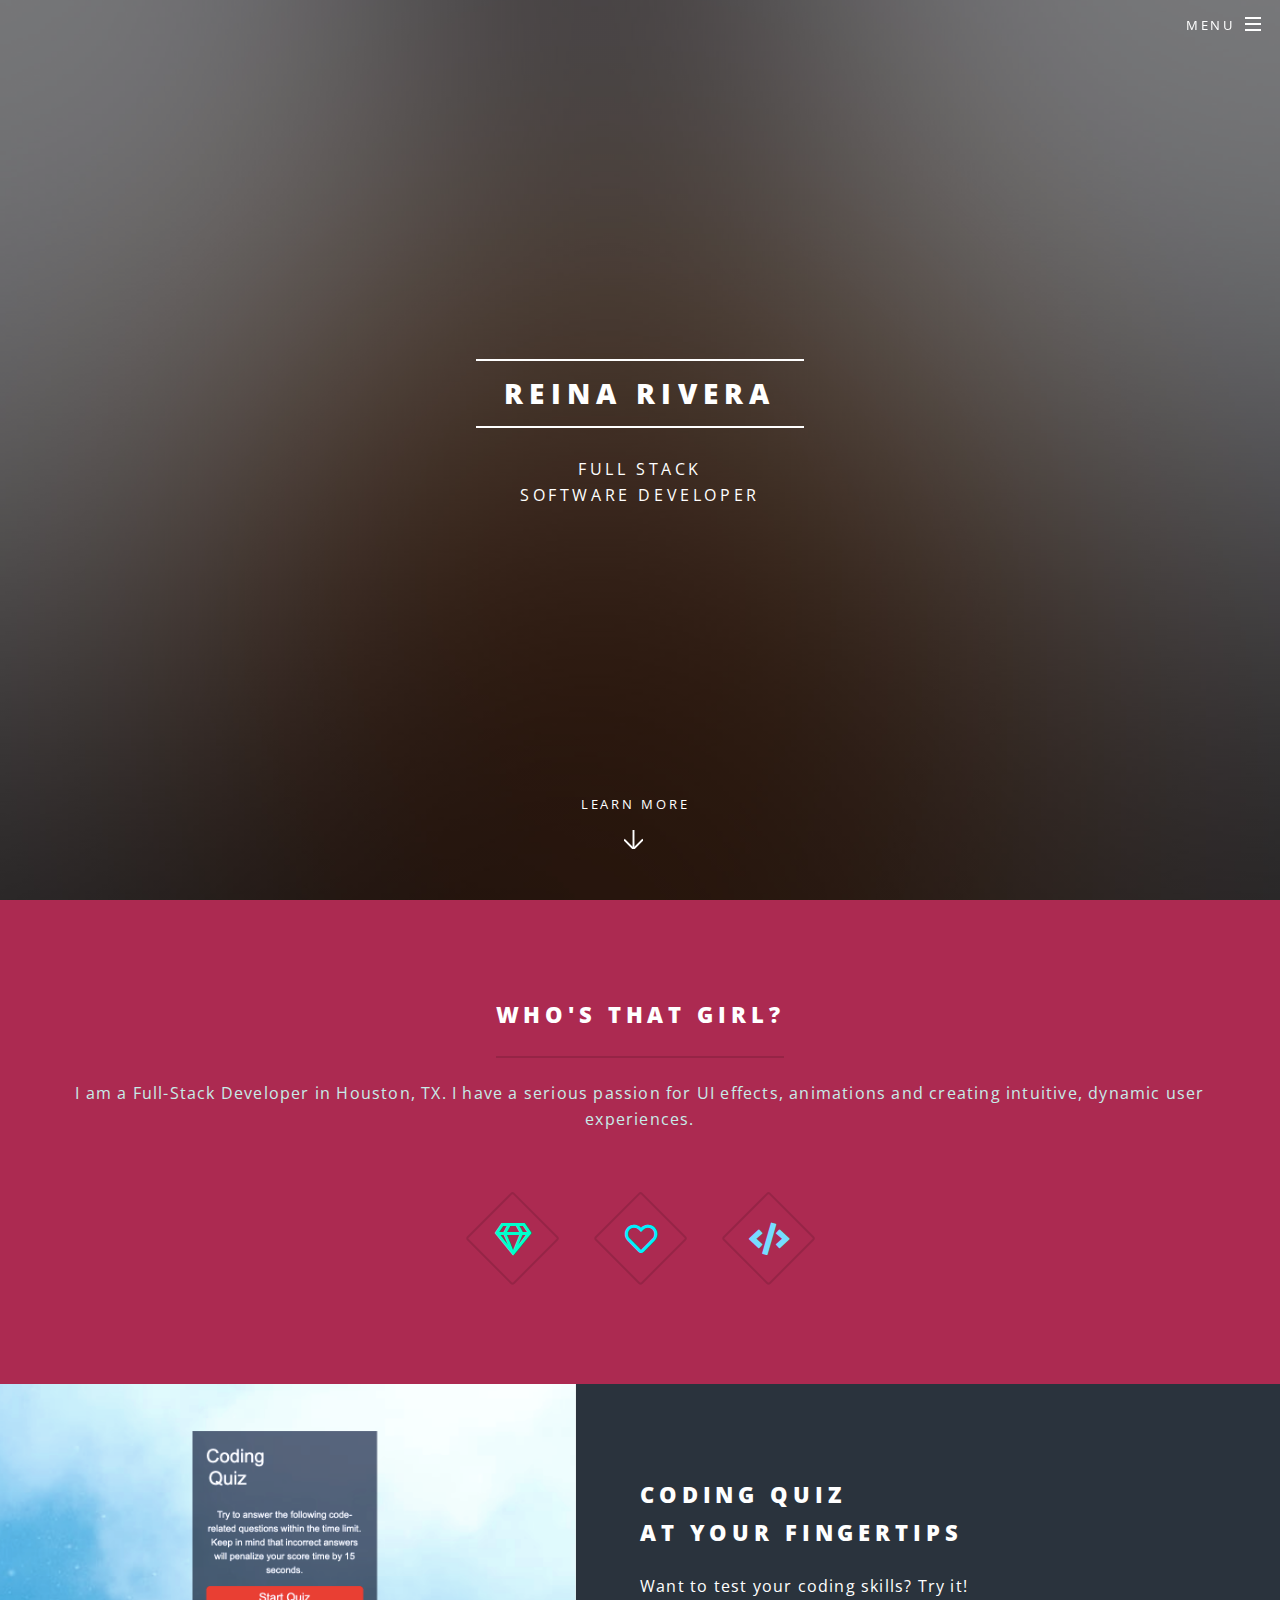
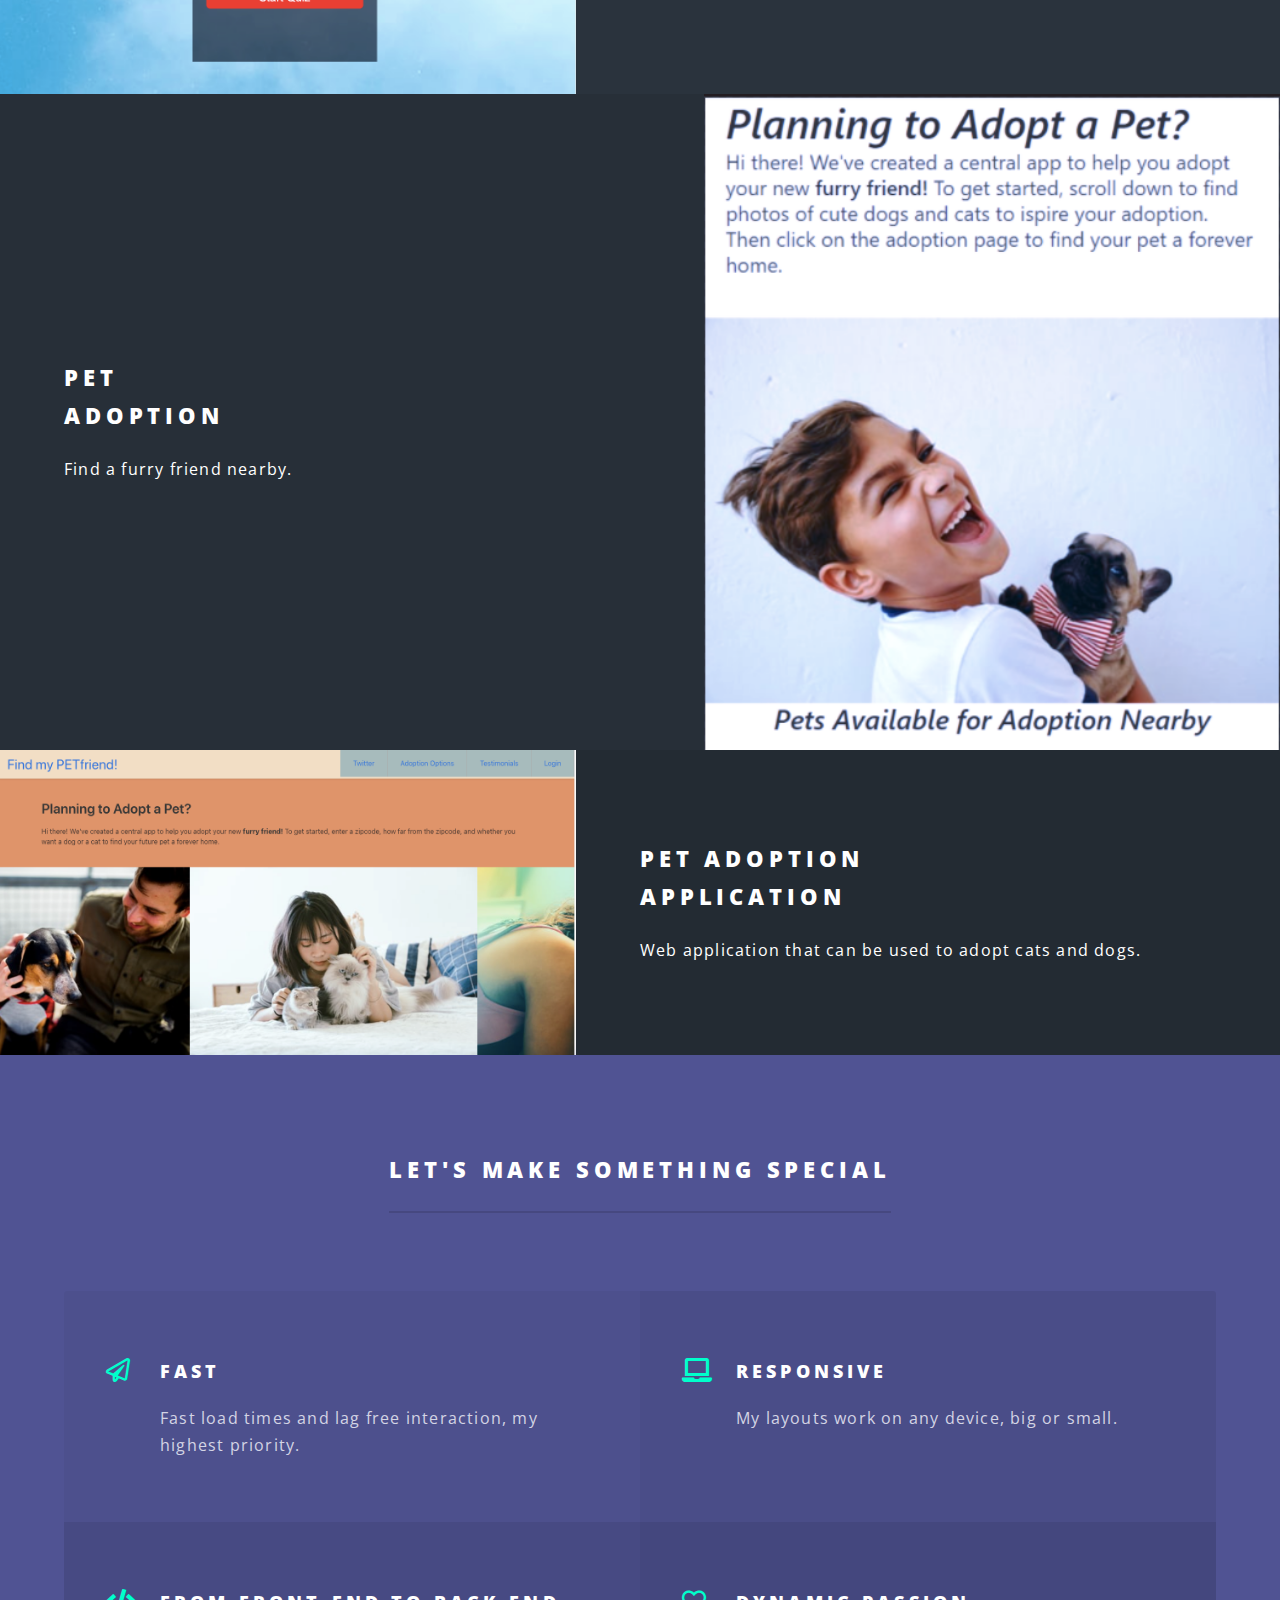
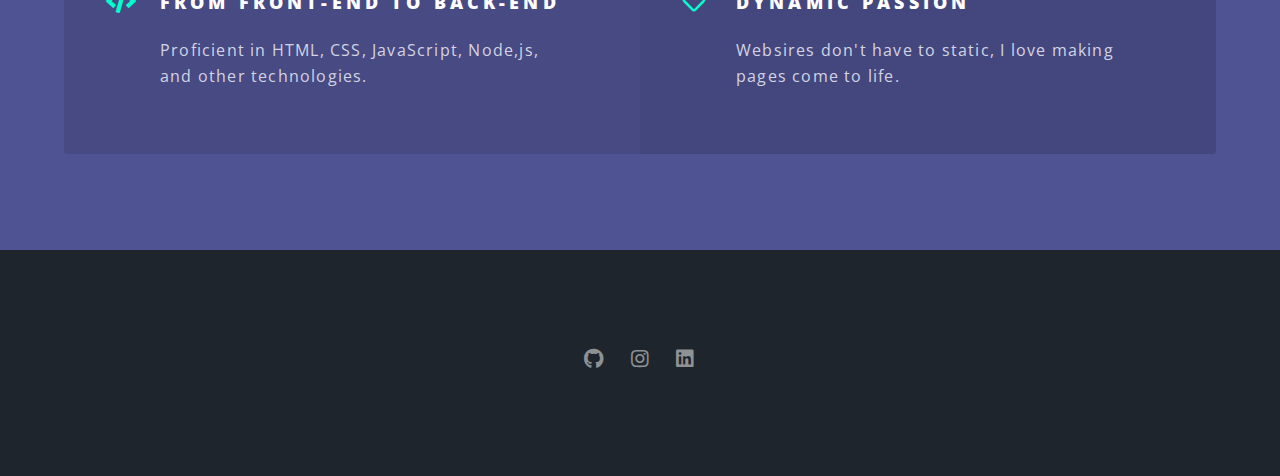
<file: index.html>
<!DOCTYPE HTML>
<html>
	<head>
		<title>Reina | Software Developer</title>
		<meta charset="utf-8" />
		<meta name="viewport" content="width=device-width, initial-scale=1, user-scalable=no" />
		<link rel="stylesheet" href="assets/css/main.css" />
		<noscript><link rel="stylesheet" href="assets/css/noscript.css" /></noscript>
	</head>
	<body class="landing is-preload">

		<!-- Page Wrapper -->
			<div id="page-wrapper">

				<!-- Header -->
					<header id="header" class="alt">
						<h1><a href="index.html"></a></h1>
						<nav id="nav">
							<ul>
								<li class="special">
									<a href="#menu" class="menuToggle"><span>Menu</span></a>
									<div id="menu">
										<ul>
											<li><a href="index.html">Home</a></li>
											<li><a href="generic.html">Generic</a></li>
										</ul>
									</div>
								</li>
							</ul>
						</nav>
					</header>

				<!-- Banner -->
					<section id="banner">
						<div class="inner">
							<h2>Reina Rivera</h2>
							<p>Full Stack<br />
							Software Developer<br />
						</div>
						<a href="#one" class="more scrolly">Learn More</a>
					</section>

				<!-- One -->
					<section id="one" class="wrapper style1 special">
						<div class="inner">
							<header class="major">
								<h2>Who's that girl?<br />
								</h2>
								<p>I am a Full-Stack Developer in Houston, TX. I have a serious passion for UI effects, animations and creating intuitive, dynamic user experiences.</p>
							</header>
							<ul class="icons major">
								<li><span class="icon fa-gem major style1"><span class="label">Lorem</span></span></li>
								<li><span class="icon fa-heart major style2"><span class="label">Ipsum</span></span></li>
								<li><span class="icon solid fa-code major style3"><span class="label">Dolor</span></span></li>
							</ul>
						</div>
					</section>

				<!-- Two -->
					<section id="two" class="wrapper alt style2">
						<section class="spotlight">
							<div class="image"> <a href="https://reinarivera16.github.io/quizing-coding-skills/"> <img src="images/01.png" alt=""> </a></div><div class="content">
								<h2>Coding Quiz <br />
									at Your Fingertips</h2>
								<p>Want to test your coding skills? Try it!</p>
							</div>
						</section>
						<section class="spotlight">
							<div class="image"> <a href="https://priteshpatel823.github.io/Project_1/"> <img src="images/02.png" alt=""> </a></div><div class="content">
								<h2>Pet<br />
									Adoption</h2>
								<p>Find a furry friend nearby.</p>
							</div>
						</section>
						<section class="spotlight">
							<div class="image"> <a href="https://pet-adoption-platform.herokuapp.com/"> <img src="images/03.png" alt=""> </a></div><div class="content">
								<h2>Pet Adoption<br />
									Application</h2>
								<p>Web application that can be used to adopt cats and dogs.</p>
							</div>
						</section>
					</section>

				<!-- Three -->
					<section id="three" class="wrapper style3 special">
						<div class="inner">
							<header class="major">
								<h2>Let's make something special</h2>
							</header>
							<ul class="features">
								<li class="icon fa-paper-plane">
									<h3>Fast</h3>
									<p>Fast load times and lag free interaction, my highest priority.</p>
								</li>
								<li class="icon solid fa-laptop">
									<h3>Responsive</h3>
									<p>My layouts work on any device, big or small.</p>
								</li>
								<li class="icon solid fa-code">
									<h3>From Front-end to Back-end</h3>
									<p>Proficient in HTML, CSS, JavaScript, Node,js, and other technologies.</p>
								</li>
								<li class="icon fa-heart">
									<h3>Dynamic Passion</h3>
									<p>Websires don't have to static, I love making pages come to life.</p>
								</li>
							</ul>
						</div>
					</section>
					

				<!-- Footer -->
					<footer id="footer">
						<ul class="icons">
							<li><a href="https://github.com/reinarivera16" class="icon brands fa-github"><span class="label">Github/span></a></li>
							<li><a href="https://www.instagram.com/" class="icon brands fa-instagram"><span class="label">Instagram</span></a></li>
							<li><a href="https://www.linkedin.com/in/reina-rivera-4629901b7/" class="icon brands fa-linkedin"><span class="label">LinkedIn</span></a></li>
						</ul>
					</footer>

			</div>

		<!-- Scripts -->
			<script src="assets/js/jquery.min.js"></script>
			<script src="assets/js/jquery.scrollex.min.js"></script>
			<script src="assets/js/jquery.scrolly.min.js"></script>
			<script src="assets/js/browser.min.js"></script>
			<script src="assets/js/breakpoints.min.js"></script>
			<script src="assets/js/util.js"></script>
			<script src="assets/js/main.js"></script>

	</body>
</html>
</file>
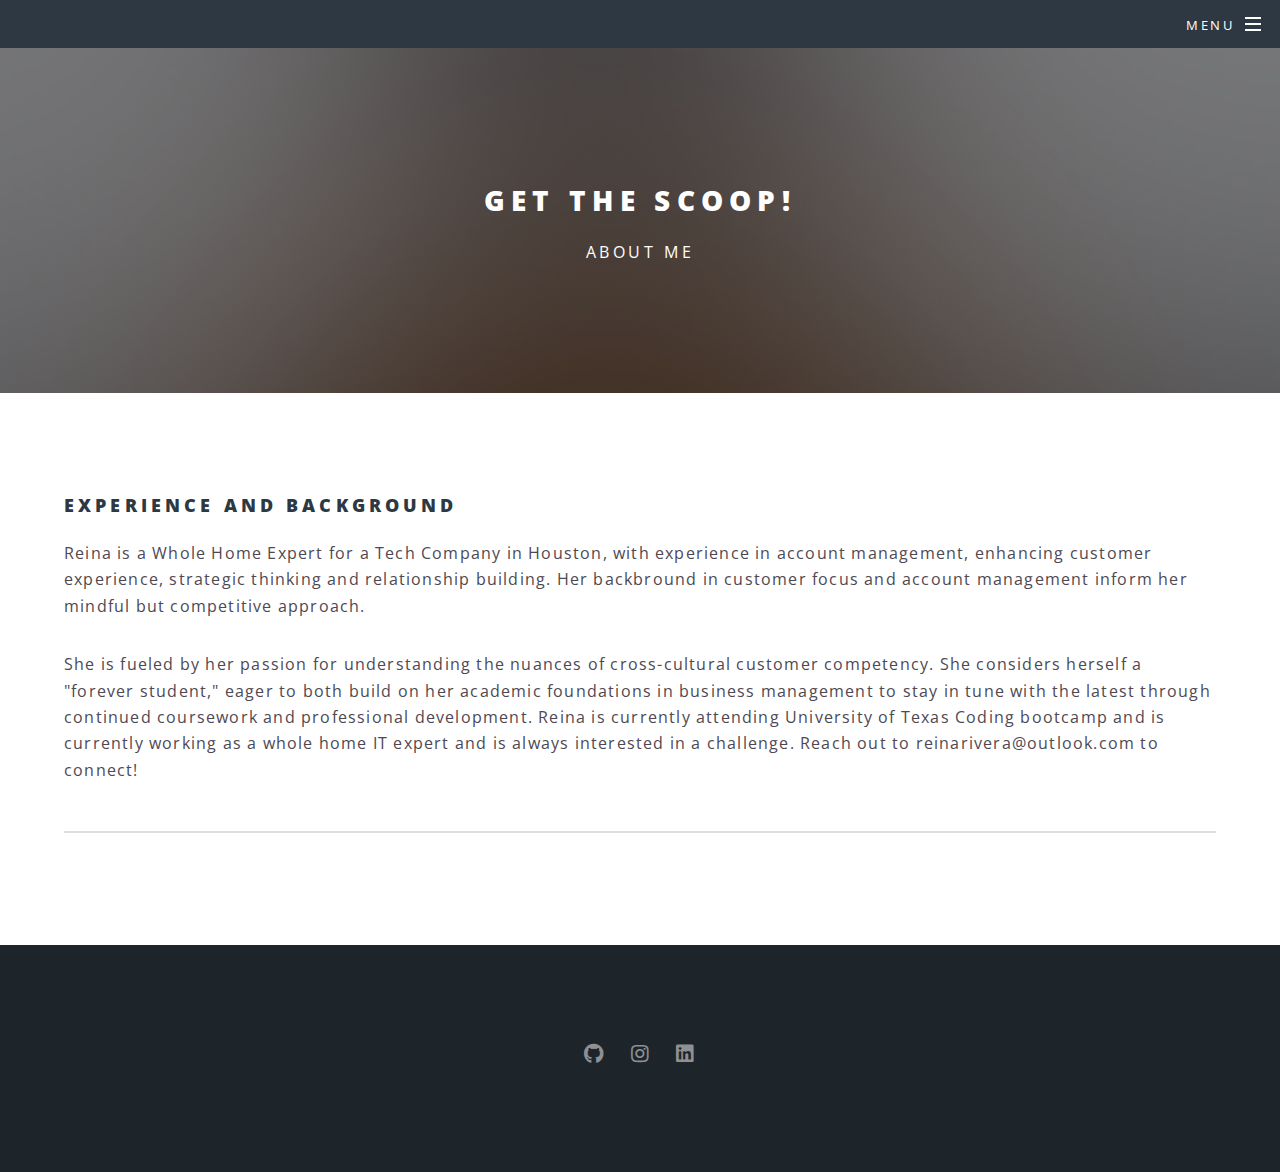
<file: generic.html>
<!DOCTYPE HTML>
<html>
	<head>
		<title>My Portfolio | About Me</title>
		<meta charset="utf-8" />
		<meta name="viewport" content="width=device-width, initial-scale=1, user-scalable=no" />
		<link rel="stylesheet" href="assets/css/main.css" />
		<noscript><link rel="stylesheet" href="assets/css/noscript.css" /></noscript>
	</head>
	<body class="is-preload">

		<!-- Page Wrapper -->
			<div id="page-wrapper">

				<!-- Header -->
					<header id="header">
						<h1><a href="index.html"></a></h1>
						<nav id="nav">
							<ul>
								<li class="special">
									<a href="#menu" class="menuToggle"><span>Menu</span></a>
									<div id="menu">
										<ul>
											<li><a href="index.html">Home</a></li>
											<li><a href="generic.html">About Me</a></li>
										</ul>
									</div>
								</li>
							</ul>
						</nav>
					</header>

				<!-- Main -->
					<article id="main">
						<header>
							<h2>Get the Scoop!</h2>
							<p>About Me</p>
						</header>
						<section class="wrapper style5">
							<div class="inner">

								<h3>Experience and Background</h3>
								<p>Reina is a Whole Home Expert for a Tech Company in Houston, with experience in account management, enhancing customer experience,
									strategic thinking and relationship building. Her backbround in customer focus and account management inform her mindful but competitive approach.</p>

								<p>She is fueled by her passion for understanding the nuances of cross-cultural customer competency. She considers herself a "forever student,"
									eager to both build on her academic foundations in business management to stay in tune with the latest through 
									continued coursework and professional development. Reina is currently attending University of Texas Coding bootcamp and is currently 
									working as a whole home IT expert and is always interested in a challenge. Reach out to reinarivera@outlook.com to connect!</p>

								<hr />

							</div>
						</section>
					</article>

				<!-- Footer -->
					<footer id="footer">
						<ul class="icons">
							<li><a href="https://github.com/reinarivera16" class="icon brands fa-github"><span class="label">Twitter</span></a></li>
							<li><a href="https://www.instagram.com/" class="icon brands fa-instagram"><span class="label">Instagram</span></a></li>
							<li><a href="https://www.linkedin.com/in/reina-rivera-4629901b7/" class="icon brands fa-linkedin"><span class="label">LinkedIn</span></a></li>
						</ul>
					</footer>

			</div>

		<!-- Scripts -->
			<script src="assets/js/jquery.min.js"></script>
			<script src="assets/js/jquery.scrollex.min.js"></script>
			<script src="assets/js/jquery.scrolly.min.js"></script>
			<script src="assets/js/browser.min.js"></script>
			<script src="assets/js/breakpoints.min.js"></script>
			<script src="assets/js/util.js"></script>
			<script src="assets/js/main.js"></script>

	</body>
</html>
</file>
<file: assets/css/noscript.css>
/* Banner */

	body.is-preload #banner h2 {
		-moz-transform: none;
		-webkit-transform: none;
		-ms-transform: none;
		transform: none;
		opacity: 1;
	}

		body.is-preload #banner h2:before, body.is-preload #banner h2:after {
			width: 100%;
		}

	body.is-preload #banner .more {
		-moz-transform: none;
		-webkit-transform: none;
		-ms-transform: none;
		transform: none;
		opacity: 1;
	}

	body.is-preload #banner:after {
		opacity: 0;
	}
</file>
<file: assets/css/main.css>
@import url(fontawesome-all.min.css);
@import url("https://fonts.googleapis.com/css?family=Open+Sans:400,400italic,600,600italic,800,800italic");


html, body, div, span, applet, object,
iframe, h1, h2, h3, h4, h5, h6, p, blockquote,
pre, a, abbr, acronym, address, big, cite,
code, del, dfn, em, img, ins, kbd, q, s, samp,
small, strike, strong, sub, sup, tt, var, b,
u, i, center, dl, dt, dd, ol, ul, li, fieldset,
form, label, legend, table, caption, tbody,
tfoot, thead, tr, th, td, article, aside,
canvas, details, embed, figure, figcaption,
footer, header, hgroup, menu, nav, output, ruby,
section, summary, time, mark, audio, video {
	margin: 0;
	padding: 0;
	border: 0;
	font-size: 100%;
	font: inherit;
	vertical-align: baseline;}

article, aside, details, figcaption, figure,
footer, header, hgroup, menu, nav, section {
	display: block;}

body {
	line-height: 1;
}

ol, ul {
	list-style: none;
}

blockquote, q {
	quotes: none;
}

	blockquote:before, blockquote:after, q:before, q:after {
		content: '';
		content: none;
	}

table {
	border-collapse: collapse;
	border-spacing: 0;
}

body {
	-webkit-text-size-adjust: none;
}

mark {
	background-color: transparent;
	color: inherit;
}

input::-moz-focus-inner {
	border: 0;
	padding: 0;
}

input, select, textarea {
	-moz-appearance: none;
	-webkit-appearance: none;
	-ms-appearance: none;
	appearance: none;
}

/* Basic */

	@-ms-viewport {
		width: device-width;
	}

	html {
		box-sizing: border-box;
	}

	*, *:before, *:after {
		box-sizing: inherit;
	}

	body {
		background: #2e3842;
	}

		body.is-preload *, body.is-preload *:before, body.is-preload *:after {
			-moz-animation: none !important;
			-webkit-animation: none !important;
			-ms-animation: none !important;
			animation: none !important;
			-moz-transition: none !important;
			-webkit-transition: none !important;
			-ms-transition: none !important;
			transition: none !important;
		}

	body, input, select, textarea {
		color: #fff;
		font-family: "Open Sans", Helvetica, sans-serif;
		font-size: 15pt;
		font-weight: 400;
		letter-spacing: 0.075em;
		line-height: 1.65em;
	}

		@media screen and (max-width: 1680px) {

			body, input, select, textarea {
				font-size: 13pt;
			}

		}

		@media screen and (max-width: 1280px) {

			body, input, select, textarea {
				font-size: 12pt;
			}

		}

		@media screen and (max-width: 736px) {

			body, input, select, textarea {
				font-size: 11pt;
				letter-spacing: 0.0375em;
			}

		}

	a {
		-moz-transition: color 0.2s ease, border-bottom-color 0.2s ease;
		-webkit-transition: color 0.2s ease, border-bottom-color 0.2s ease;
		-ms-transition: color 0.2s ease, border-bottom-color 0.2s ease;
		transition: color 0.2s ease, border-bottom-color 0.2s ease;
		border-bottom: dotted 1px;
		color: inherit;
		text-decoration: none;
	}

		a:hover {
			border-bottom-color: transparent;
		}

	strong, b {
		color: #fff;
		font-weight: 600;
	}

	em, i {
		font-style: italic;
	}

	p {
		margin: 0 0 2em 0;
	}

	h1, h2, h3, h4, h5, h6 {
		color: #fff;
		font-weight: 800;
		letter-spacing: 0.225em;
		line-height: 1em;
		margin: 0 0 1em 0;
		text-transform: uppercase;
	}

		h1 a, h2 a, h3 a, h4 a, h5 a, h6 a {
			color: inherit;
			text-decoration: none;
		}

	h2 {
		font-size: 1.35em;
		line-height: 1.75em;
	}

		@media screen and (max-width: 736px) {

			h2 {
				font-size: 1.1em;
				line-height: 1.65em;
			}

		}

	h3 {
		font-size: 1.15em;
		line-height: 1.75em;
	}

		@media screen and (max-width: 736px) {

			h3 {
				font-size: 1em;
				line-height: 1.65em;
			}

		}

	h4 {
		font-size: 1em;
		line-height: 1.5em;
	}

	h5 {
		font-size: 0.8em;
		line-height: 1.5em;
	}

	h6 {
		font-size: 0.7em;
		line-height: 1.5em;
	}

	sub {
		font-size: 0.8em;
		position: relative;
		top: 0.5em;
	}

	sup {
		font-size: 0.8em;
		position: relative;
		top: -0.5em;
	}

	hr {
		border: 0;
		border-bottom: solid 2px #fff;
		margin: 3em 0;
	}

		hr.major {
			margin: 4.5em 0;
		}

	blockquote {
		border-left: solid 4px #fff;
		font-style: italic;
		margin: 0 0 2em 0;
		padding: 0.5em 0 0.5em 2em;
	}

	code {
		background: rgba(144, 144, 144, 0.25);
		border-radius: 3px;
		font-family: "Courier New", monospace;
		font-size: 0.9em;
		letter-spacing: 0;
		margin: 0 0.25em;
		padding: 0.25em 0.65em;
	}

	pre {
		-webkit-overflow-scrolling: touch;
		font-family: "Courier New", monospace;
		font-size: 0.9em;
		margin: 0 0 2em 0;
	}

		pre code {
			display: block;
			line-height: 1.75em;
			padding: 1em 1.5em;
			overflow-x: auto;
		}

	.align-left {
		text-align: left;
	}

	.align-center {
		text-align: center;
	}

	.align-right {
		text-align: right;
	}

/* Row */

	.row {
		display: flex;
		flex-wrap: wrap;
		box-sizing: border-box;
		align-items: stretch;
	}

		.row > * {
			box-sizing: border-box;
		}

		.row.gtr-uniform > * > :last-child {
			margin-bottom: 0;
		}

		.row.aln-left {
			justify-content: flex-start;
		}

		.row.aln-center {
			justify-content: center;
		}

		.row.aln-right {
			justify-content: flex-end;
		}

		.row.aln-top {
			align-items: flex-start;
		}

		.row.aln-middle {
			align-items: center;
		}

		.row.aln-bottom {
			align-items: flex-end;
		}

		.row > .imp {
			order: -1;
		}

		.row > .col-1 {
			width: 8.33333%;
		}

		.row > .off-1 {
			margin-left: 8.33333%;
		}

		.row > .col-2 {
			width: 16.66667%;
		}

		.row > .off-2 {
			margin-left: 16.66667%;
		}

		.row > .col-3 {
			width: 25%;
		}

		.row > .off-3 {
			margin-left: 25%;
		}

		.row > .col-4 {
			width: 33.33333%;
		}

		.row > .off-4 {
			margin-left: 33.33333%;
		}

		.row > .col-5 {
			width: 41.66667%;
		}

		.row > .off-5 {
			margin-left: 41.66667%;
		}

		.row > .col-6 {
			width: 50%;
		}

		.row > .off-6 {
			margin-left: 50%;
		}

		.row > .col-7 {
			width: 58.33333%;
		}

		.row > .off-7 {
			margin-left: 58.33333%;
		}

		.row > .col-8 {
			width: 66.66667%;
		}

		.row > .off-8 {
			margin-left: 66.66667%;
		}

		.row > .col-9 {
			width: 75%;
		}

		.row > .off-9 {
			margin-left: 75%;
		}

		.row > .col-10 {
			width: 83.33333%;
		}

		.row > .off-10 {
			margin-left: 83.33333%;
		}

		.row > .col-11 {
			width: 91.66667%;
		}

		.row > .off-11 {
			margin-left: 91.66667%;
		}

		.row > .col-12 {
			width: 100%;
		}

		.row > .off-12 {
			margin-left: 100%;
		}

		.row.gtr-0 {
			margin-top: 0;
			margin-left: 0em;
		}

			.row.gtr-0 > * {
				padding: 0 0 0 0em;
			}

			.row.gtr-0.gtr-uniform {
				margin-top: 0em;
			}

				.row.gtr-0.gtr-uniform > * {
					padding-top: 0em;
				}

		.row.gtr-25 {
			margin-top: 0;
			margin-left: -0.375em;
		}

			.row.gtr-25 > * {
				padding: 0 0 0 0.375em;
			}

			.row.gtr-25.gtr-uniform {
				margin-top: -0.375em;
			}

				.row.gtr-25.gtr-uniform > * {
					padding-top: 0.375em;
				}

		.row.gtr-50 {
			margin-top: 0;
			margin-left: -0.75em;
		}

			.row.gtr-50 > * {
				padding: 0 0 0 0.75em;
			}

			.row.gtr-50.gtr-uniform {
				margin-top: -0.75em;
			}

				.row.gtr-50.gtr-uniform > * {
					padding-top: 0.75em;
				}

		.row {
			margin-top: 0;
			margin-left: -1.5em;
		}

			.row > * {
				padding: 0 0 0 1.5em;
			}

			.row.gtr-uniform {
				margin-top: -1.5em;
			}

				.row.gtr-uniform > * {
					padding-top: 1.5em;
				}

		.row.gtr-150 {
			margin-top: 0;
			margin-left: -2.25em;
		}

			.row.gtr-150 > * {
				padding: 0 0 0 2.25em;
			}

			.row.gtr-150.gtr-uniform {
				margin-top: -2.25em;
			}

				.row.gtr-150.gtr-uniform > * {
					padding-top: 2.25em;
				}

		.row.gtr-200 {
			margin-top: 0;
			margin-left: -3em;
		}

			.row.gtr-200 > * {
				padding: 0 0 0 3em;
			}

			.row.gtr-200.gtr-uniform {
				margin-top: -3em;
			}

				.row.gtr-200.gtr-uniform > * {
					padding-top: 3em;
				}

		@media screen and (max-width: 1680px) {

			.row {
				display: flex;
				flex-wrap: wrap;
				box-sizing: border-box;
				align-items: stretch;
			}

				.row > * {
					box-sizing: border-box;
				}

				.row.gtr-uniform > * > :last-child {
					margin-bottom: 0;
				}

				.row.aln-left {
					justify-content: flex-start;
				}

				.row.aln-center {
					justify-content: center;
				}

				.row.aln-right {
					justify-content: flex-end;
				}

				.row.aln-top {
					align-items: flex-start;
				}

				.row.aln-middle {
					align-items: center;
				}

				.row.aln-bottom {
					align-items: flex-end;
				}

				.row > .imp-xlarge {
					order: -1;
				}

				.row > .col-1-xlarge {
					width: 8.33333%;
				}

				.row > .off-1-xlarge {
					margin-left: 8.33333%;
				}

				.row > .col-2-xlarge {
					width: 16.66667%;
				}

				.row > .off-2-xlarge {
					margin-left: 16.66667%;
				}

				.row > .col-3-xlarge {
					width: 25%;
				}

				.row > .off-3-xlarge {
					margin-left: 25%;
				}

				.row > .col-4-xlarge {
					width: 33.33333%;
				}

				.row > .off-4-xlarge {
					margin-left: 33.33333%;
				}

				.row > .col-5-xlarge {
					width: 41.66667%;
				}

				.row > .off-5-xlarge {
					margin-left: 41.66667%;
				}

				.row > .col-6-xlarge {
					width: 50%;
				}

				.row > .off-6-xlarge {
					margin-left: 50%;
				}

				.row > .col-7-xlarge {
					width: 58.33333%;
				}

				.row > .off-7-xlarge {
					margin-left: 58.33333%;
				}

				.row > .col-8-xlarge {
					width: 66.66667%;
				}

				.row > .off-8-xlarge {
					margin-left: 66.66667%;
				}

				.row > .col-9-xlarge {
					width: 75%;
				}

				.row > .off-9-xlarge {
					margin-left: 75%;
				}

				.row > .col-10-xlarge {
					width: 83.33333%;
				}

				.row > .off-10-xlarge {
					margin-left: 83.33333%;
				}

				.row > .col-11-xlarge {
					width: 91.66667%;
				}

				.row > .off-11-xlarge {
					margin-left: 91.66667%;
				}

				.row > .col-12-xlarge {
					width: 100%;
				}

				.row > .off-12-xlarge {
					margin-left: 100%;
				}

				.row.gtr-0 {
					margin-top: 0;
					margin-left: 0em;
				}

					.row.gtr-0 > * {
						padding: 0 0 0 0em;
					}

					.row.gtr-0.gtr-uniform {
						margin-top: 0em;
					}

						.row.gtr-0.gtr-uniform > * {
							padding-top: 0em;
						}

				.row.gtr-25 {
					margin-top: 0;
					margin-left: -0.375em;
				}

					.row.gtr-25 > * {
						padding: 0 0 0 0.375em;
					}

					.row.gtr-25.gtr-uniform {
						margin-top: -0.375em;
					}

						.row.gtr-25.gtr-uniform > * {
							padding-top: 0.375em;
						}

				.row.gtr-50 {
					margin-top: 0;
					margin-left: -0.75em;
				}

					.row.gtr-50 > * {
						padding: 0 0 0 0.75em;
					}

					.row.gtr-50.gtr-uniform {
						margin-top: -0.75em;
					}

						.row.gtr-50.gtr-uniform > * {
							padding-top: 0.75em;
						}

				.row {
					margin-top: 0;
					margin-left: -1.5em;
				}

					.row > * {
						padding: 0 0 0 1.5em;
					}

					.row.gtr-uniform {
						margin-top: -1.5em;
					}

						.row.gtr-uniform > * {
							padding-top: 1.5em;
						}

				.row.gtr-150 {
					margin-top: 0;
					margin-left: -2.25em;
				}

					.row.gtr-150 > * {
						padding: 0 0 0 2.25em;
					}

					.row.gtr-150.gtr-uniform {
						margin-top: -2.25em;
					}

						.row.gtr-150.gtr-uniform > * {
							padding-top: 2.25em;
						}

				.row.gtr-200 {
					margin-top: 0;
					margin-left: -3em;
				}

					.row.gtr-200 > * {
						padding: 0 0 0 3em;
					}

					.row.gtr-200.gtr-uniform {
						margin-top: -3em;
					}

						.row.gtr-200.gtr-uniform > * {
							padding-top: 3em;
						}

		}

		@media screen and (max-width: 1280px) {

			.row {
				display: flex;
				flex-wrap: wrap;
				box-sizing: border-box;
				align-items: stretch;
			}

				.row > * {
					box-sizing: border-box;
				}

				.row.gtr-uniform > * > :last-child {
					margin-bottom: 0;
				}

				.row.aln-left {
					justify-content: flex-start;
				}

				.row.aln-center {
					justify-content: center;
				}

				.row.aln-right {
					justify-content: flex-end;
				}

				.row.aln-top {
					align-items: flex-start;
				}

				.row.aln-middle {
					align-items: center;
				}

				.row.aln-bottom {
					align-items: flex-end;
				}

				.row > .imp-large {
					order: -1;
				}

				.row > .col-1-large {
					width: 8.33333%;
				}

				.row > .off-1-large {
					margin-left: 8.33333%;
				}

				.row > .col-2-large {
					width: 16.66667%;
				}

				.row > .off-2-large {
					margin-left: 16.66667%;
				}

				.row > .col-3-large {
					width: 25%;
				}

				.row > .off-3-large {
					margin-left: 25%;
				}

				.row > .col-4-large {
					width: 33.33333%;
				}

				.row > .off-4-large {
					margin-left: 33.33333%;
				}

				.row > .col-5-large {
					width: 41.66667%;
				}

				.row > .off-5-large {
					margin-left: 41.66667%;
				}

				.row > .col-6-large {
					width: 50%;
				}

				.row > .off-6-large {
					margin-left: 50%;
				}

				.row > .col-7-large {
					width: 58.33333%;
				}

				.row > .off-7-large {
					margin-left: 58.33333%;
				}

				.row > .col-8-large {
					width: 66.66667%;
				}

				.row > .off-8-large {
					margin-left: 66.66667%;
				}

				.row > .col-9-large {
					width: 75%;
				}

				.row > .off-9-large {
					margin-left: 75%;
				}

				.row > .col-10-large {
					width: 83.33333%;
				}

				.row > .off-10-large {
					margin-left: 83.33333%;
				}

				.row > .col-11-large {
					width: 91.66667%;
				}

				.row > .off-11-large {
					margin-left: 91.66667%;
				}

				.row > .col-12-large {
					width: 100%;
				}

				.row > .off-12-large {
					margin-left: 100%;
				}

				.row.gtr-0 {
					margin-top: 0;
					margin-left: 0em;
				}

					.row.gtr-0 > * {
						padding: 0 0 0 0em;
					}

					.row.gtr-0.gtr-uniform {
						margin-top: 0em;
					}

						.row.gtr-0.gtr-uniform > * {
							padding-top: 0em;
						}

				.row.gtr-25 {
					margin-top: 0;
					margin-left: -0.375em;
				}

					.row.gtr-25 > * {
						padding: 0 0 0 0.375em;
					}

					.row.gtr-25.gtr-uniform {
						margin-top: -0.375em;
					}

						.row.gtr-25.gtr-uniform > * {
							padding-top: 0.375em;
						}

				.row.gtr-50 {
					margin-top: 0;
					margin-left: -0.75em;
				}

					.row.gtr-50 > * {
						padding: 0 0 0 0.75em;
					}

					.row.gtr-50.gtr-uniform {
						margin-top: -0.75em;
					}

						.row.gtr-50.gtr-uniform > * {
							padding-top: 0.75em;
						}

				.row {
					margin-top: 0;
					margin-left: -1.5em;
				}

					.row > * {
						padding: 0 0 0 1.5em;
					}

					.row.gtr-uniform {
						margin-top: -1.5em;
					}

						.row.gtr-uniform > * {
							padding-top: 1.5em;
						}

				.row.gtr-150 {
					margin-top: 0;
					margin-left: -2.25em;
				}

					.row.gtr-150 > * {
						padding: 0 0 0 2.25em;
					}

					.row.gtr-150.gtr-uniform {
						margin-top: -2.25em;
					}

						.row.gtr-150.gtr-uniform > * {
							padding-top: 2.25em;
						}

				.row.gtr-200 {
					margin-top: 0;
					margin-left: -3em;
				}

					.row.gtr-200 > * {
						padding: 0 0 0 3em;
					}

					.row.gtr-200.gtr-uniform {
						margin-top: -3em;
					}

						.row.gtr-200.gtr-uniform > * {
							padding-top: 3em;
						}

		}

		@media screen and (max-width: 980px) {

			.row {
				display: flex;
				flex-wrap: wrap;
				box-sizing: border-box;
				align-items: stretch;
			}

				.row > * {
					box-sizing: border-box;
				}

				.row.gtr-uniform > * > :last-child {
					margin-bottom: 0;
				}

				.row.aln-left {
					justify-content: flex-start;
				}

				.row.aln-center {
					justify-content: center;
				}

				.row.aln-right {
					justify-content: flex-end;
				}

				.row.aln-top {
					align-items: flex-start;
				}

				.row.aln-middle {
					align-items: center;
				}

				.row.aln-bottom {
					align-items: flex-end;
				}

				.row > .imp-medium {
					order: -1;
				}

				.row > .col-1-medium {
					width: 8.33333%;
				}

				.row > .off-1-medium {
					margin-left: 8.33333%;
				}

				.row > .col-2-medium {
					width: 16.66667%;
				}

				.row > .off-2-medium {
					margin-left: 16.66667%;
				}

				.row > .col-3-medium {
					width: 25%;
				}

				.row > .off-3-medium {
					margin-left: 25%;
				}

				.row > .col-4-medium {
					width: 33.33333%;
				}

				.row > .off-4-medium {
					margin-left: 33.33333%;
				}

				.row > .col-5-medium {
					width: 41.66667%;
				}

				.row > .off-5-medium {
					margin-left: 41.66667%;
				}

				.row > .col-6-medium {
					width: 50%;
				}

				.row > .off-6-medium {
					margin-left: 50%;
				}

				.row > .col-7-medium {
					width: 58.33333%;
				}

				.row > .off-7-medium {
					margin-left: 58.33333%;
				}

				.row > .col-8-medium {
					width: 66.66667%;
				}

				.row > .off-8-medium {
					margin-left: 66.66667%;
				}

				.row > .col-9-medium {
					width: 75%;
				}

				.row > .off-9-medium {
					margin-left: 75%;
				}

				.row > .col-10-medium {
					width: 83.33333%;
				}

				.row > .off-10-medium {
					margin-left: 83.33333%;
				}

				.row > .col-11-medium {
					width: 91.66667%;
				}

				.row > .off-11-medium {
					margin-left: 91.66667%;
				}

				.row > .col-12-medium {
					width: 100%;
				}

				.row > .off-12-medium {
					margin-left: 100%;
				}

				.row.gtr-0 {
					margin-top: 0;
					margin-left: 0em;
				}

					.row.gtr-0 > * {
						padding: 0 0 0 0em;
					}

					.row.gtr-0.gtr-uniform {
						margin-top: 0em;
					}

						.row.gtr-0.gtr-uniform > * {
							padding-top: 0em;
						}

				.row.gtr-25 {
					margin-top: 0;
					margin-left: -0.375em;
				}

					.row.gtr-25 > * {
						padding: 0 0 0 0.375em;
					}

					.row.gtr-25.gtr-uniform {
						margin-top: -0.375em;
					}

						.row.gtr-25.gtr-uniform > * {
							padding-top: 0.375em;
						}

				.row.gtr-50 {
					margin-top: 0;
					margin-left: -0.75em;
				}

					.row.gtr-50 > * {
						padding: 0 0 0 0.75em;
					}

					.row.gtr-50.gtr-uniform {
						margin-top: -0.75em;
					}

						.row.gtr-50.gtr-uniform > * {
							padding-top: 0.75em;
						}

				.row {
					margin-top: 0;
					margin-left: -1.5em;
				}

					.row > * {
						padding: 0 0 0 1.5em;
					}

					.row.gtr-uniform {
						margin-top: -1.5em;
					}

						.row.gtr-uniform > * {
							padding-top: 1.5em;
						}

				.row.gtr-150 {
					margin-top: 0;
					margin-left: -2.25em;
				}

					.row.gtr-150 > * {
						padding: 0 0 0 2.25em;
					}

					.row.gtr-150.gtr-uniform {
						margin-top: -2.25em;
					}

						.row.gtr-150.gtr-uniform > * {
							padding-top: 2.25em;
						}

				.row.gtr-200 {
					margin-top: 0;
					margin-left: -3em;
				}

					.row.gtr-200 > * {
						padding: 0 0 0 3em;
					}

					.row.gtr-200.gtr-uniform {
						margin-top: -3em;
					}

						.row.gtr-200.gtr-uniform > * {
							padding-top: 3em;
						}

		}

		@media screen and (max-width: 736px) {

			.row {
				display: flex;
				flex-wrap: wrap;
				box-sizing: border-box;
				align-items: stretch;
			}

				.row > * {
					box-sizing: border-box;
				}

				.row.gtr-uniform > * > :last-child {
					margin-bottom: 0;
				}

				.row.aln-left {
					justify-content: flex-start;
				}

				.row.aln-center {
					justify-content: center;
				}

				.row.aln-right {
					justify-content: flex-end;
				}

				.row.aln-top {
					align-items: flex-start;
				}

				.row.aln-middle {
					align-items: center;
				}

				.row.aln-bottom {
					align-items: flex-end;
				}

				.row > .imp-small {
					order: -1;
				}

				.row > .col-1-small {
					width: 8.33333%;
				}

				.row > .off-1-small {
					margin-left: 8.33333%;
				}

				.row > .col-2-small {
					width: 16.66667%;
				}

				.row > .off-2-small {
					margin-left: 16.66667%;
				}

				.row > .col-3-small {
					width: 25%;
				}

				.row > .off-3-small {
					margin-left: 25%;
				}

				.row > .col-4-small {
					width: 33.33333%;
				}

				.row > .off-4-small {
					margin-left: 33.33333%;
				}

				.row > .col-5-small {
					width: 41.66667%;
				}

				.row > .off-5-small {
					margin-left: 41.66667%;
				}

				.row > .col-6-small {
					width: 50%;
				}

				.row > .off-6-small {
					margin-left: 50%;
				}

				.row > .col-7-small {
					width: 58.33333%;
				}

				.row > .off-7-small {
					margin-left: 58.33333%;
				}

				.row > .col-8-small {
					width: 66.66667%;
				}

				.row > .off-8-small {
					margin-left: 66.66667%;
				}

				.row > .col-9-small {
					width: 75%;
				}

				.row > .off-9-small {
					margin-left: 75%;
				}

				.row > .col-10-small {
					width: 83.33333%;
				}

				.row > .off-10-small {
					margin-left: 83.33333%;
				}

				.row > .col-11-small {
					width: 91.66667%;
				}

				.row > .off-11-small {
					margin-left: 91.66667%;
				}

				.row > .col-12-small {
					width: 100%;
				}

				.row > .off-12-small {
					margin-left: 100%;
				}

				.row.gtr-0 {
					margin-top: 0;
					margin-left: 0em;
				}

					.row.gtr-0 > * {
						padding: 0 0 0 0em;
					}

					.row.gtr-0.gtr-uniform {
						margin-top: 0em;
					}

						.row.gtr-0.gtr-uniform > * {
							padding-top: 0em;
						}

				.row.gtr-25 {
					margin-top: 0;
					margin-left: -0.375em;
				}

					.row.gtr-25 > * {
						padding: 0 0 0 0.375em;
					}

					.row.gtr-25.gtr-uniform {
						margin-top: -0.375em;
					}

						.row.gtr-25.gtr-uniform > * {
							padding-top: 0.375em;
						}

				.row.gtr-50 {
					margin-top: 0;
					margin-left: -0.75em;
				}

					.row.gtr-50 > * {
						padding: 0 0 0 0.75em;
					}

					.row.gtr-50.gtr-uniform {
						margin-top: -0.75em;
					}

						.row.gtr-50.gtr-uniform > * {
							padding-top: 0.75em;
						}

				.row {
					margin-top: 0;
					margin-left: -1.5em;
				}

					.row > * {
						padding: 0 0 0 1.5em;
					}

					.row.gtr-uniform {
						margin-top: -1.5em;
					}

						.row.gtr-uniform > * {
							padding-top: 1.5em;
						}

				.row.gtr-150 {
					margin-top: 0;
					margin-left: -2.25em;
				}

					.row.gtr-150 > * {
						padding: 0 0 0 2.25em;
					}

					.row.gtr-150.gtr-uniform {
						margin-top: -2.25em;
					}

						.row.gtr-150.gtr-uniform > * {
							padding-top: 2.25em;
						}

				.row.gtr-200 {
					margin-top: 0;
					margin-left: -3em;
				}

					.row.gtr-200 > * {
						padding: 0 0 0 3em;
					}

					.row.gtr-200.gtr-uniform {
						margin-top: -3em;
					}

						.row.gtr-200.gtr-uniform > * {
							padding-top: 3em;
						}

		}

		@media screen and (max-width: 480px) {

			.row {
				display: flex;
				flex-wrap: wrap;
				box-sizing: border-box;
				align-items: stretch;
			}

				.row > * {
					box-sizing: border-box;
				}

				.row.gtr-uniform > * > :last-child {
					margin-bottom: 0;
				}

				.row.aln-left {
					justify-content: flex-start;
				}

				.row.aln-center {
					justify-content: center;
				}

				.row.aln-right {
					justify-content: flex-end;
				}

				.row.aln-top {
					align-items: flex-start;
				}

				.row.aln-middle {
					align-items: center;
				}

				.row.aln-bottom {
					align-items: flex-end;
				}

				.row > .imp-xsmall {
					order: -1;
				}

				.row > .col-1-xsmall {
					width: 8.33333%;
				}

				.row > .off-1-xsmall {
					margin-left: 8.33333%;
				}

				.row > .col-2-xsmall {
					width: 16.66667%;
				}

				.row > .off-2-xsmall {
					margin-left: 16.66667%;
				}

				.row > .col-3-xsmall {
					width: 25%;
				}

				.row > .off-3-xsmall {
					margin-left: 25%;
				}

				.row > .col-4-xsmall {
					width: 33.33333%;
				}

				.row > .off-4-xsmall {
					margin-left: 33.33333%;
				}

				.row > .col-5-xsmall {
					width: 41.66667%;
				}

				.row > .off-5-xsmall {
					margin-left: 41.66667%;
				}

				.row > .col-6-xsmall {
					width: 50%;
				}

				.row > .off-6-xsmall {
					margin-left: 50%;
				}

				.row > .col-7-xsmall {
					width: 58.33333%;
				}

				.row > .off-7-xsmall {
					margin-left: 58.33333%;
				}

				.row > .col-8-xsmall {
					width: 66.66667%;
				}

				.row > .off-8-xsmall {
					margin-left: 66.66667%;
				}

				.row > .col-9-xsmall {
					width: 75%;
				}

				.row > .off-9-xsmall {
					margin-left: 75%;
				}

				.row > .col-10-xsmall {
					width: 83.33333%;
				}

				.row > .off-10-xsmall {
					margin-left: 83.33333%;
				}

				.row > .col-11-xsmall {
					width: 91.66667%;
				}

				.row > .off-11-xsmall {
					margin-left: 91.66667%;
				}

				.row > .col-12-xsmall {
					width: 100%;
				}

				.row > .off-12-xsmall {
					margin-left: 100%;
				}

				.row.gtr-0 {
					margin-top: 0;
					margin-left: 0em;
				}

					.row.gtr-0 > * {
						padding: 0 0 0 0em;
					}

					.row.gtr-0.gtr-uniform {
						margin-top: 0em;
					}

						.row.gtr-0.gtr-uniform > * {
							padding-top: 0em;
						}

				.row.gtr-25 {
					margin-top: 0;
					margin-left: -0.375em;
				}

					.row.gtr-25 > * {
						padding: 0 0 0 0.375em;
					}

					.row.gtr-25.gtr-uniform {
						margin-top: -0.375em;
					}

						.row.gtr-25.gtr-uniform > * {
							padding-top: 0.375em;
						}

				.row.gtr-50 {
					margin-top: 0;
					margin-left: -0.75em;
				}

					.row.gtr-50 > * {
						padding: 0 0 0 0.75em;
					}

					.row.gtr-50.gtr-uniform {
						margin-top: -0.75em;
					}

						.row.gtr-50.gtr-uniform > * {
							padding-top: 0.75em;
						}

				.row {
					margin-top: 0;
					margin-left: -1.5em;
				}

					.row > * {
						padding: 0 0 0 1.5em;
					}

					.row.gtr-uniform {
						margin-top: -1.5em;
					}

						.row.gtr-uniform > * {
							padding-top: 1.5em;
						}

				.row.gtr-150 {
					margin-top: 0;
					margin-left: -2.25em;
				}

					.row.gtr-150 > * {
						padding: 0 0 0 2.25em;
					}

					.row.gtr-150.gtr-uniform {
						margin-top: -2.25em;
					}

						.row.gtr-150.gtr-uniform > * {
							padding-top: 2.25em;
						}

				.row.gtr-200 {
					margin-top: 0;
					margin-left: -3em;
				}

					.row.gtr-200 > * {
						padding: 0 0 0 3em;
					}

					.row.gtr-200.gtr-uniform {
						margin-top: -3em;
					}

						.row.gtr-200.gtr-uniform > * {
							padding-top: 3em;
						}

		}

/* Section/Article */

	section.special, article.special {
		text-align: center;
	}

	header p {
		color: rgba(255, 255, 255, 0.5);
		position: relative;
		top: -0.25em;
	}

	header h3 + p {
		font-size: 1.1em;
	}

	header h4 + p,
	header h5 + p,
	header h6 + p {
		font-size: 0.9em;
	}

	header.major {
		margin: 0 0 3.5em 0;
	}

		header.major h2, header.major h3, header.major h4, header.major h5, header.major h6 {
			border-bottom: solid 2px #fff;
			display: inline-block;
			padding-bottom: 1em;
			position: relative;
		}

			header.major h2:after, header.major h3:after, header.major h4:after, header.major h5:after, header.major h6:after {
				content: '';
				display: block;
				height: 1px;
			}

		header.major p {
			color: #fff;
			top: 0;
		}

		@media screen and (max-width: 736px) {

			header.major {
				margin: 0 0 2em 0;
			}

		}

	@media screen and (max-width: 980px) {

		header br {
			display: none;
		}

	}

/* Form */

	form {
		margin: 0 0 2em 0;
	}

	label {
		color: #fff;
		display: block;
		font-size: 0.9em;
		font-weight: 600;
		margin: 0 0 1em 0;
	}

	input[type="text"],
	input[type="password"],
	input[type="email"],
	select,
	textarea {
		-moz-appearance: none;
		-webkit-appearance: none;
		-ms-appearance: none;
		appearance: none;
		background-color: rgba(144, 144, 144, 0.25);
		border-radius: 3px;
		border: none;
		color: inherit;
		display: block;
		outline: 0;
		padding: 0 1em;
		text-decoration: none;
		width: 100%;
	}

		input[type="text"]:invalid,
		input[type="password"]:invalid,
		input[type="email"]:invalid,
		select:invalid,
		textarea:invalid {
			box-shadow: none;
		}

		input[type="text"]:focus,
		input[type="password"]:focus,
		input[type="email"]:focus,
		select:focus,
		textarea:focus {
			box-shadow: 0 0 0 2px #21b2a6;
		}

	select {
		background-size: 1.25em;
		background-repeat: no-repeat;
		background-position: calc(100% - 1em) center;
		height: 2.75em;
		padding-right: 2.75em;
		text-overflow: ellipsis;
	}

		select:focus::-ms-value {
			background-color: transparent;
		}

		select::-ms-expand {
			display: none;
		}

	input[type="text"],
	input[type="password"],
	input[type="email"],
	select {
		height: 2.75em;
	}

	textarea {
		padding: 0.75em 1em;
	}

	input[type="checkbox"],
	input[type="radio"] {
		-moz-appearance: none;
		-webkit-appearance: none;
		-ms-appearance: none;
		appearance: none;
		display: block;
		float: left;
		margin-right: -2em;
		opacity: 0;
		width: 1em;
		z-index: -1;
	}

		input[type="checkbox"] + label,
		input[type="radio"] + label {
			text-decoration: none;
			color: #fff;
			cursor: pointer;
			display: inline-block;
			font-size: 1em;
			font-weight: 400;
			padding-left: 2.4em;
			padding-right: 0.75em;
			position: relative;
		}

			input[type="checkbox"] + label:before,
			input[type="radio"] + label:before {
				-moz-osx-font-smoothing: grayscale;
				-webkit-font-smoothing: antialiased;
				display: inline-block;
				font-style: normal;
				font-variant: normal;
				text-rendering: auto;
				line-height: 1;
				text-transform: none !important;
				font-family: 'Font Awesome 5 Free';
				font-weight: 900;
			}

			input[type="checkbox"] + label:before,
			input[type="radio"] + label:before {
				background: rgba(144, 144, 144, 0.25);
				border-radius: 3px;
				content: '';
				display: inline-block;
				font-size: 0.8em;
				height: 2.0625em;
				left: 0;
				line-height: 2.0625em;
				position: absolute;
				text-align: center;
				top: 0;
				width: 2.0625em;
			}

		input[type="checkbox"]:checked + label:before,
		input[type="radio"]:checked + label:before {
			background: #2e3842;
			color: #fff;
			content: '\f00c';
		}

		input[type="checkbox"]:focus + label:before,
		input[type="radio"]:focus + label:before {
			box-shadow: 0 0 0 2px #21b2a6;
		}

	input[type="checkbox"] + label:before {
		border-radius: 3px;
	}

	input[type="radio"] + label:before {
		border-radius: 100%;
	}

	::-webkit-input-placeholder {
		color: rgba(255, 255, 255, 0.5) !important;
		opacity: 1.0;
	}

	:-moz-placeholder {
		color: rgba(255, 255, 255, 0.5) !important;
		opacity: 1.0;
	}

	::-moz-placeholder {
		color: rgba(255, 255, 255, 0.5) !important;
		opacity: 1.0;
	}

	:-ms-input-placeholder {
		color: rgba(255, 255, 255, 0.5) !important;
		opacity: 1.0;
	}

/* Box */

	.box {
		border-radius: 3px;
		border: solid 2px #fff;
		margin-bottom: 2em;
		padding: 1.5em;
	}

		.box > :last-child,
		.box > :last-child > :last-child,
		.box > :last-child > :last-child > :last-child {
			margin-bottom: 0;
		}

		.box.alt {
			border: 0;
			border-radius: 0;
			padding: 0;
		}

/* Icon */

	.icon {
		text-decoration: none;
		border-bottom: none;
		position: relative;
	}

		.icon:before {
			-moz-osx-font-smoothing: grayscale;
			-webkit-font-smoothing: antialiased;
			display: inline-block;
			font-style: normal;
			font-variant: normal;
			text-rendering: auto;
			line-height: 1;
			text-transform: none !important;
			font-family: 'Font Awesome 5 Free';
			font-weight: 400;
		}

		.icon > .label {
			display: none;
		}

		.icon:before {
			line-height: inherit;
		}

		.icon.solid:before {
			font-weight: 900;
		}

		.icon.brands:before {
			font-family: 'Font Awesome 5 Brands';
		}

		.icon.major {
			-moz-transform: rotate(-45deg);
			-webkit-transform: rotate(-45deg);
			-ms-transform: rotate(-45deg);
			transform: rotate(-45deg);
			border-radius: 3px;
			border: solid 2px #fff;
			display: inline-block;
			font-size: 1.35em;
			height: calc(3em + 2px);
			line-height: 3em;
			text-align: center;
			width: calc(3em + 2px);
		}

			.icon.major:before {
				-moz-transform: rotate(45deg);
				-webkit-transform: rotate(45deg);
				-ms-transform: rotate(45deg);
				transform: rotate(45deg);
				display: inline-block;
				font-size: 1.5em;
			}

			@media screen and (max-width: 736px) {

				.icon.major {
					font-size: 1em;
				}

			}

		.icon.style1 {
			color: #00ffcc;
		}

		.icon.style2 {
			color: #00f0ff;
		}

		.icon.style3 {
			color: #76ddff;
		}

/* Image */

	.image {
		border-radius: 3px;
		border: 0;
		display: inline-block;
		position: relative;
	}

		.image img {
			border-radius: 3px;
			display: block;
		}

		.image.left {
			float: left;
			margin: 0 2em 2em 0;
			top: 0.25em;
		}

		.image.right {
			float: right;
			margin: 0 0 2em 2em;
			top: 0.25em;
		}

		.image.left, .image.right {
			max-width: 40%;
		}

			.image.left img, .image.right img {
				width: 100%;
			}

		.image.fit {
			display: block;
			margin: 0 0 2em 0;
			width: 100%;
		}

			.image.fit img {
				width: 100%;
			}

/* List */

	ol {
		list-style: decimal;
		margin: 0 0 2em 0;
		padding-left: 1.25em;
	}

		ol li {
			padding-left: 0.25em;
		}

	ul {
		list-style: disc;
		margin: 0 0 2em 0;
		padding-left: 1em;
	}

		ul li {
			padding-left: 0.5em;
		}

		ul.alt {
			list-style: none;
			padding-left: 0;
		}

			ul.alt li {
				border-top: solid 1px #fff;
				padding: 0.5em 0;
			}

				ul.alt li:first-child {
					border-top: 0;
					padding-top: 0;
				}

	dl {
		margin: 0 0 2em 0;
	}

/* Actions */

	ul.actions {
		display: -moz-flex;
		display: -webkit-flex;
		display: -ms-flex;
		display: flex;
		cursor: default;
		list-style: none;
		margin-left: -1em;
		padding-left: 0;
	}

		ul.actions li {
			padding: 0 0 0 1em;
			vertical-align: middle;
		}

		ul.actions.special {
			-moz-justify-content: center;
			-webkit-justify-content: center;
			-ms-justify-content: center;
			justify-content: center;
			width: 100%;
			margin-left: 0;
		}

			ul.actions.special li:first-child {
				padding-left: 0;
			}

		ul.actions.stacked {
			-moz-flex-direction: column;
			-webkit-flex-direction: column;
			-ms-flex-direction: column;
			flex-direction: column;
			margin-left: 0;
		}

			ul.actions.stacked li {
				padding: 1em 0 0 0;
			}

				ul.actions.stacked li:first-child {
					padding-top: 0;
				}

		ul.actions.fit {
			width: calc(100% + 1em);
		}

			ul.actions.fit li {
				-moz-flex-grow: 1;
				-webkit-flex-grow: 1;
				-ms-flex-grow: 1;
				flex-grow: 1;
				-moz-flex-shrink: 1;
				-webkit-flex-shrink: 1;
				-ms-flex-shrink: 1;
				flex-shrink: 1;
				width: 100%;
			}

				ul.actions.fit li > * {
					width: 100%;
				}

			ul.actions.fit.stacked {
				width: 100%;
			}

		@media screen and (max-width: 480px) {

			ul.actions:not(.fixed) {
				-moz-flex-direction: column;
				-webkit-flex-direction: column;
				-ms-flex-direction: column;
				flex-direction: column;
				margin-left: 0;
				width: 100% !important;
			}

				ul.actions:not(.fixed) li {
					-moz-flex-grow: 1;
					-webkit-flex-grow: 1;
					-ms-flex-grow: 1;
					flex-grow: 1;
					-moz-flex-shrink: 1;
					-webkit-flex-shrink: 1;
					-ms-flex-shrink: 1;
					flex-shrink: 1;
					padding: 1em 0 0 0;
					text-align: center;
					width: 100%;
				}

					ul.actions:not(.fixed) li > * {
						width: 100%;
					}

					ul.actions:not(.fixed) li:first-child {
						padding-top: 0;
					}

					ul.actions:not(.fixed) li input[type="submit"],
					ul.actions:not(.fixed) li input[type="reset"],
					ul.actions:not(.fixed) li input[type="button"],
					ul.actions:not(.fixed) li button,
					ul.actions:not(.fixed) li .button {
						width: 100%;
					}

						ul.actions:not(.fixed) li input[type="submit"].icon:before,
						ul.actions:not(.fixed) li input[type="reset"].icon:before,
						ul.actions:not(.fixed) li input[type="button"].icon:before,
						ul.actions:not(.fixed) li button.icon:before,
						ul.actions:not(.fixed) li .button.icon:before {
							margin-left: -0.5em;
						}

		}

/* Icons */

	ul.icons {
		cursor: default;
		list-style: none;
		padding-left: 0;
	}

		ul.icons li {
			display: inline-block;
			padding: 0 1em 0 0;
		}

			ul.icons li:last-child {
				padding-right: 0 !important;
			}

		ul.icons.major {
			padding: 1em 0;
		}

			ul.icons.major li {
				padding-right: 3.5em;
			}

				@media screen and (max-width: 736px) {

					ul.icons.major li {
						padding: 0 1em !important;
					}

				}

/* Table */

	.table-wrapper {
		-webkit-overflow-scrolling: touch;
		overflow-x: auto;
	}

	table {
		margin: 0 0 2em 0;
		width: 100%;
	}

		table tbody tr {
			border: solid 1px #fff;
			border-left: 0;
			border-right: 0;
		}

			table tbody tr:nth-child(2n + 1) {
				background-color: rgba(144, 144, 144, 0.25);
			}

		table td {
			padding: 0.75em 0.75em;
		}

		table th {
			color: #fff;
			font-size: 0.9em;
			font-weight: 600;
			padding: 0 0.75em 0.75em 0.75em;
			text-align: left;
		}

		table thead {
			border-bottom: solid 2px #fff;
		}

		table tfoot {
			border-top: solid 2px #fff;
		}

		table.alt {
			border-collapse: separate;
		}

			table.alt tbody tr td {
				border: solid 1px #fff;
				border-left-width: 0;
				border-top-width: 0;
			}

				table.alt tbody tr td:first-child {
					border-left-width: 1px;
				}

			table.alt tbody tr:first-child td {
				border-top-width: 1px;
			}

			table.alt thead {
				border-bottom: 0;
			}

			table.alt tfoot {
				border-top: 0;
			}

/* Button */

	input[type="submit"],
	input[type="reset"],
	input[type="button"],
	button,
	.button {
		-moz-appearance: none;
		-webkit-appearance: none;
		-ms-appearance: none;
		appearance: none;
		-moz-transition: background-color 0.2s ease-in-out, color 0.2s ease-in-out;
		-webkit-transition: background-color 0.2s ease-in-out, color 0.2s ease-in-out;
		-ms-transition: background-color 0.2s ease-in-out, color 0.2s ease-in-out;
		transition: background-color 0.2s ease-in-out, color 0.2s ease-in-out;
		background-color: transparent;
		border-radius: 3px;
		border: 0;
		box-shadow: inset 0 0 0 2px #fff;
		color: #fff;
		cursor: pointer;
		display: inline-block;
		font-size: 0.8em;
		font-weight: 600;
		height: 3.125em;
		letter-spacing: 0.225em;
		line-height: 3.125em;
		max-width: 30em;
		padding: 0 2.75em;
		text-align: center;
		text-decoration: none;
		text-transform: uppercase;
		white-space: nowrap;
		overflow: hidden;
		text-overflow: ellipsis;
	}

		input[type="submit"]:hover,
		input[type="reset"]:hover,
		input[type="button"]:hover,
		button:hover,
		.button:hover {
			background-color: rgba(144, 144, 144, 0.25);
		}

		input[type="submit"]:active,
		input[type="reset"]:active,
		input[type="button"]:active,
		button:active,
		.button:active {
			background-color: rgba(144, 144, 144, 0.5);
		}

		input[type="submit"].icon:before,
		input[type="reset"].icon:before,
		input[type="button"].icon:before,
		button.icon:before,
		.button.icon:before {
			margin-right: 0.5em;
		}

		input[type="submit"].fit,
		input[type="reset"].fit,
		input[type="button"].fit,
		button.fit,
		.button.fit {
			width: 100%;
		}

		input[type="submit"].small,
		input[type="reset"].small,
		input[type="button"].small,
		button.small,
		.button.small {
			font-size: 0.8em;
		}

		input[type="submit"].large,
		input[type="reset"].large,
		input[type="button"].large,
		button.large,
		.button.large {
			font-size: 1.35em;
		}

		input[type="submit"].primary,
		input[type="reset"].primary,
		input[type="button"].primary,
		button.primary,
		.button.primary {
			background-color: #ed4933;
			box-shadow: none !important;
			color: #ffffff !important;
		}

			input[type="submit"].primary:hover,
			input[type="reset"].primary:hover,
			input[type="button"].primary:hover,
			button.primary:hover,
			.button.primary:hover {
				background-color: #ef5e4a !important;
			}

			input[type="submit"].primary:active,
			input[type="reset"].primary:active,
			input[type="button"].primary:active,
			button.primary:active,
			.button.primary:active {
				background-color: #eb341c !important;
			}

		input[type="submit"].disabled, input[type="submit"]:disabled,
		input[type="reset"].disabled,
		input[type="reset"]:disabled,
		input[type="button"].disabled,
		input[type="button"]:disabled,
		button.disabled,
		button:disabled,
		.button.disabled,
		.button:disabled {
			pointer-events: none;
			opacity: 0.25;
		}

		@media screen and (max-width: 736px) {

			input[type="submit"],
			input[type="reset"],
			input[type="button"],
			button,
			.button {
				height: 3.75em;
				line-height: 3.75em;
			}

		}

/* Features */

	.features {
		display: -moz-flex;
		display: -webkit-flex;
		display: -ms-flex;
		display: flex;
		-moz-flex-wrap: wrap;
		-webkit-flex-wrap: wrap;
		-ms-flex-wrap: wrap;
		flex-wrap: wrap;
		-moz-justify-content: center;
		-webkit-justify-content: center;
		-ms-justify-content: center;
		justify-content: center;
		list-style: none;
		padding: 0;
		width: 100%;
	}

		.features li {
			padding: 4em 4em 2em 6em ;
			display: block;
			position: relative;
			text-align: left;
			width: 50%;
		}

			.features li:nth-child(1) {
				background-color: rgba(0, 0, 0, 0.035);
			}

			.features li:nth-child(2) {
				background-color: rgba(0, 0, 0, 0.07);
			}

			.features li:nth-child(3) {
				background-color: rgba(0, 0, 0, 0.105);
			}

			.features li:nth-child(4) {
				background-color: rgba(0, 0, 0, 0.14);
			}

			.features li:nth-child(5) {
				background-color: rgba(0, 0, 0, 0.175);
			}

			.features li:nth-child(6) {
				background-color: rgba(0, 0, 0, 0.21);
			}

			.features li:nth-child(7) {
				background-color: rgba(0, 0, 0, 0.245);
			}

			.features li:nth-child(8) {
				background-color: rgba(0, 0, 0, 0.28);
			}

			.features li:nth-child(9) {
				background-color: rgba(0, 0, 0, 0.315);
			}

			.features li:nth-child(10) {
				background-color: rgba(0, 0, 0, 0.35);
			}

			.features li:before {
				display: block;
				color: #00ffcc;
				position: absolute;
				left: 1.75em;
				top: 2.75em;
				font-size: 1.5em;
			}

			.features li:nth-child(1) {
				border-top-left-radius: 3px;
			}

			.features li:nth-child(2) {
				border-top-right-radius: 3px;
			}

			.features li:nth-last-child(1) {
				border-bottom-right-radius: 3px;
			}

			.features li:nth-last-child(2) {
				border-bottom-left-radius: 3px;
			}

			@media screen and (max-width: 980px) {

				.features li {
					padding: 3em 2em 1em 2em ;
					text-align: center;
				}

					.features li:before {
						left: 0;
						margin: 0 0 1em 0;
						position: relative;
						top: 0;
					}

			}

			@media screen and (max-width: 736px) {

				.features li {
					padding: 3em 0 1em 0 ;
					background-color: transparent !important;
					border-top: solid 2px #fff;
					width: 100%;
				}

					.features li:first-child {
						border-top: 0;
					}

			}

/* Spotlight */

	.spotlight {
		-moz-align-items: center;
		-webkit-align-items: center;
		-ms-align-items: center;
		align-items: center;
		display: -moz-flex;
		display: -webkit-flex;
		display: -ms-flex;
		display: flex;
	}

		.spotlight .image {
			-moz-order: 1;
			-webkit-order: 1;
			-ms-order: 1;
			order: 1;
			border-radius: 0;
			width: 40%;
		}

			.spotlight .image img {
				border-radius: 0;
				width: 100%;
			}

		.spotlight .content {
			padding: 2em 4em 0.1em 4em ;
			-moz-order: 2;
			-webkit-order: 2;
			-ms-order: 2;
			order: 2;
			max-width: 48em;
			width: 60%;
		}

		.spotlight:nth-child(2n) {
			-moz-flex-direction: row-reverse;
			-webkit-flex-direction: row-reverse;
			-ms-flex-direction: row-reverse;
			flex-direction: row-reverse;
		}

		.spotlight:nth-child(1) {
			background-color: rgba(0, 0, 0, 0.075);
		}

		.spotlight:nth-child(2) {
			background-color: rgba(0, 0, 0, 0.15);
		}

		.spotlight:nth-child(3) {
			background-color: rgba(0, 0, 0, 0.225);
		}

		.spotlight:nth-child(4) {
			background-color: rgba(0, 0, 0, 0.3);
		}

		.spotlight:nth-child(5) {
			background-color: rgba(0, 0, 0, 0.375);
		}

		.spotlight:nth-child(6) {
			background-color: rgba(0, 0, 0, 0.45);
		}

		.spotlight:nth-child(7) {
			background-color: rgba(0, 0, 0, 0.525);
		}

		.spotlight:nth-child(8) {
			background-color: rgba(0, 0, 0, 0.6);
		}

		.spotlight:nth-child(9) {
			background-color: rgba(0, 0, 0, 0.675);
		}

		.spotlight:nth-child(10) {
			background-color: rgba(0, 0, 0, 0.75);
		}

		@media screen and (max-width: 1280px) {

			.spotlight .image {
				width: 45%;
			}

			.spotlight .content {
				width: 55%;
			}

		}

		@media screen and (max-width: 980px) {

			.spotlight {
				display: block;
			}

				.spotlight br {
					display: none;
				}

				.spotlight .image {
					width: 100%;
				}

				.spotlight .content {
					padding: 4em 3em 2em 3em ;
					max-width: none;
					text-align: center;
					width: 100%;
				}

		}

		@media screen and (max-width: 736px) {

			.spotlight .content {
				padding: 3em 2em 1em 2em ;
			}

		}

/* Wrapper */

	.wrapper {
		padding: 6em 0 4em 0 ;
	}

		.wrapper > .inner {
			width: 60em;
			margin: 0 auto;
		}

			@media screen and (max-width: 1280px) {

				.wrapper > .inner {
					width: 90%;
				}

			}

			@media screen and (max-width: 980px) {

				.wrapper > .inner {
					width: 100%;
				}

			}

		.wrapper.alt {
			padding: 0;
		}

		.wrapper.style1 {
			background-color: #ac2a51;
			color: #c8ece9;
		}

			.wrapper.style1 strong, .wrapper.style1 b {
				color: #ffffff;
			}

			.wrapper.style1 h2, .wrapper.style1 h3, .wrapper.style1 h4, .wrapper.style1 h5, .wrapper.style1 h6 {
				color: #ffffff;
			}

			.wrapper.style1 hr {
				border-color: rgba(0, 0, 0, 0.125);
			}

			.wrapper.style1 blockquote {
				border-color: rgba(0, 0, 0, 0.125);
			}

			.wrapper.style1 code {
				background: rgba(255, 255, 255, 0.075);
			}

			.wrapper.style1 header p {
				color: #a6e0db;
			}

			.wrapper.style1 header.major h2, .wrapper.style1 header.major h3, .wrapper.style1 header.major h4, .wrapper.style1 header.major h5, .wrapper.style1 header.major h6 {
				border-color: rgba(0, 0, 0, 0.125);
			}

			.wrapper.style1 header.major p {
				color: #c8ece9;
			}

			.wrapper.style1 label {
				color: #ffffff;
			}

			.wrapper.style1 input[type="text"],
			.wrapper.style1 input[type="password"],
			.wrapper.style1 input[type="email"],
			.wrapper.style1 select,
			.wrapper.style1 textarea {
				background-color: rgba(255, 255, 255, 0.075);
			}

			.wrapper.style1 select {
				background-image: url("data:image/svg+xml;charset=utf8,%3Csvg xmlns='http://www.w3.org/2000/svg' width='40' height='40' preserveAspectRatio='none' viewBox='0 0 40 40'%3E%3Cpath d='M9.4,12.3l10.4,10.4l10.4-10.4c0.2-0.2,0.5-0.4,0.9-0.4c0.3,0,0.6,0.1,0.9,0.4l3.3,3.3c0.2,0.2,0.4,0.5,0.4,0.9 c0,0.4-0.1,0.6-0.4,0.9L20.7,31.9c-0.2,0.2-0.5,0.4-0.9,0.4c-0.3,0-0.6-0.1-0.9-0.4L4.3,17.3c-0.2-0.2-0.4-0.5-0.4-0.9 c0-0.4,0.1-0.6,0.4-0.9l3.3-3.3c0.2-0.2,0.5-0.4,0.9-0.4S9.1,12.1,9.4,12.3z' fill='rgba(0, 0, 0, 0.125)' /%3E%3C/svg%3E");
			}

				.wrapper.style1 select option {
					color: #ffffff;
					background: #21b2a6;
				}

			.wrapper.style1 input[type="checkbox"] + label,
			.wrapper.style1 input[type="radio"] + label {
				color: #c8ece9;
			}

				.wrapper.style1 input[type="checkbox"] + label:before,
				.wrapper.style1 input[type="radio"] + label:before {
					background: rgba(255, 255, 255, 0.075);
				}

			.wrapper.style1 input[type="checkbox"]:checked + label:before,
			.wrapper.style1 input[type="radio"]:checked + label:before {
				background: #ffffff;
				color: #21b2a6;
			}

			.wrapper.style1 ::-webkit-input-placeholder {
				color: #a6e0db !important;
			}

			.wrapper.style1 :-moz-placeholder {
				color: #a6e0db !important;
			}

			.wrapper.style1 ::-moz-placeholder {
				color: #a6e0db !important;
			}

			.wrapper.style1 :-ms-input-placeholder {
				color: #a6e0db !important;
			}

			.wrapper.style1 .formerize-placeholder {
				color: #a6e0db !important;
			}

			.wrapper.style1 .icon.major {
				border-color: rgba(0, 0, 0, 0.125);
			}

			.wrapper.style1 ul.alt li {
				border-color: rgba(0, 0, 0, 0.125);
			}

			.wrapper.style1 table tbody tr {
				border-color: rgba(0, 0, 0, 0.125);
			}

				.wrapper.style1 table tbody tr:nth-child(2n + 1) {
					background-color: rgba(255, 255, 255, 0.075);
				}

			.wrapper.style1 table th {
				color: #ffffff;
			}

			.wrapper.style1 table thead {
				border-color: rgba(0, 0, 0, 0.125);
			}

			.wrapper.style1 table tfoot {
				border-color: rgba(0, 0, 0, 0.125);
			}

			.wrapper.style1 table.alt tbody tr td {
				border-color: rgba(0, 0, 0, 0.125);
			}

			.wrapper.style1 input[type="submit"],
			.wrapper.style1 input[type="reset"],
			.wrapper.style1 input[type="button"],
			.wrapper.style1 button,
			.wrapper.style1 .button {
				box-shadow: inset 0 0 0 2px rgba(0, 0, 0, 0.125);
				color: #ffffff;
			}

				.wrapper.style1 input[type="submit"]:hover,
				.wrapper.style1 input[type="reset"]:hover,
				.wrapper.style1 input[type="button"]:hover,
				.wrapper.style1 button:hover,
				.wrapper.style1 .button:hover {
					background-color: rgba(255, 255, 255, 0.075);
				}

				.wrapper.style1 input[type="submit"]:active,
				.wrapper.style1 input[type="reset"]:active,
				.wrapper.style1 input[type="button"]:active,
				.wrapper.style1 button:active,
				.wrapper.style1 .button:active {
					background-color: rgba(255, 255, 255, 0.2);
				}

			@media screen and (max-width: 736px) {

				.wrapper.style1 .features li {
					border-top-color: rgba(0, 0, 0, 0.125);
				}

			}

		.wrapper.style2 {
			background-color: #2e3842;
		}

		.wrapper.style3 {
			background-color: #505393;
			color: #d3d4e4;
		}

			.wrapper.style3 strong, .wrapper.style3 b {
				color: #ffffff;
			}

			.wrapper.style3 h2, .wrapper.style3 h3, .wrapper.style3 h4, .wrapper.style3 h5, .wrapper.style3 h6 {
				color: #ffffff;
			}

			.wrapper.style3 hr {
				border-color: rgba(0, 0, 0, 0.125);
			}

			.wrapper.style3 blockquote {
				border-color: rgba(0, 0, 0, 0.125);
			}

			.wrapper.style3 code {
				background: rgba(255, 255, 255, 0.075);
			}

			.wrapper.style3 header p {
				color: #b9bad4;
			}

			.wrapper.style3 header.major h2, .wrapper.style3 header.major h3, .wrapper.style3 header.major h4, .wrapper.style3 header.major h5, .wrapper.style3 header.major h6 {
				border-color: rgba(0, 0, 0, 0.125);
			}

			.wrapper.style3 header.major p {
				color: #d3d4e4;
			}

			.wrapper.style3 label {
				color: #ffffff;
			}

			.wrapper.style3 input[type="text"],
			.wrapper.style3 input[type="password"],
			.wrapper.style3 input[type="email"],
			.wrapper.style3 select,
			.wrapper.style3 textarea {
				background-color: rgba(255, 255, 255, 0.075);
			}

			.wrapper.style3 select {
				background-image: url("data:image/svg+xml;charset=utf8,%3Csvg xmlns='http://www.w3.org/2000/svg' width='40' height='40' preserveAspectRatio='none' viewBox='0 0 40 40'%3E%3Cpath d='M9.4,12.3l10.4,10.4l10.4-10.4c0.2-0.2,0.5-0.4,0.9-0.4c0.3,0,0.6,0.1,0.9,0.4l3.3,3.3c0.2,0.2,0.4,0.5,0.4,0.9 c0,0.4-0.1,0.6-0.4,0.9L20.7,31.9c-0.2,0.2-0.5,0.4-0.9,0.4c-0.3,0-0.6-0.1-0.9-0.4L4.3,17.3c-0.2-0.2-0.4-0.5-0.4-0.9 c0-0.4,0.1-0.6,0.4-0.9l3.3-3.3c0.2-0.2,0.5-0.4,0.9-0.4S9.1,12.1,9.4,12.3z' fill='rgba(0, 0, 0, 0.125)' /%3E%3C/svg%3E");
			}

				.wrapper.style3 select option {
					color: #ffffff;
					background: #505393;
				}

			.wrapper.style3 input[type="checkbox"] + label,
			.wrapper.style3 input[type="radio"] + label {
				color: #d3d4e4;
			}

				.wrapper.style3 input[type="checkbox"] + label:before,
				.wrapper.style3 input[type="radio"] + label:before {
					background: rgba(255, 255, 255, 0.075);
				}

			.wrapper.style3 input[type="checkbox"]:checked + label:before,
			.wrapper.style3 input[type="radio"]:checked + label:before {
				background: #ffffff;
				color: #505393;
			}

			.wrapper.style3 ::-webkit-input-placeholder {
				color: #b9bad4 !important;
			}

			.wrapper.style3 :-moz-placeholder {
				color: #b9bad4 !important;
			}

			.wrapper.style3 ::-moz-placeholder {
				color: #b9bad4 !important;
			}

			.wrapper.style3 :-ms-input-placeholder {
				color: #b9bad4 !important;
			}

			.wrapper.style3 .formerize-placeholder {
				color: #b9bad4 !important;
			}

			.wrapper.style3 .icon.major {
				border-color: rgba(0, 0, 0, 0.125);
			}

			.wrapper.style3 ul.alt li {
				border-color: rgba(0, 0, 0, 0.125);
			}

			.wrapper.style3 table tbody tr {
				border-color: rgba(0, 0, 0, 0.125);
			}

				.wrapper.style3 table tbody tr:nth-child(2n + 1) {
					background-color: rgba(255, 255, 255, 0.075);
				}

			.wrapper.style3 table th {
				color: #ffffff;
			}

			.wrapper.style3 table thead {
				border-color: rgba(0, 0, 0, 0.125);
			}

			.wrapper.style3 table tfoot {
				border-color: rgba(0, 0, 0, 0.125);
			}

			.wrapper.style3 table.alt tbody tr td {
				border-color: rgba(0, 0, 0, 0.125);
			}

			.wrapper.style3 input[type="submit"],
			.wrapper.style3 input[type="reset"],
			.wrapper.style3 input[type="button"],
			.wrapper.style3 button,
			.wrapper.style3 .button {
				box-shadow: inset 0 0 0 2px rgba(0, 0, 0, 0.125);
				color: #ffffff;
			}

				.wrapper.style3 input[type="submit"]:hover,
				.wrapper.style3 input[type="reset"]:hover,
				.wrapper.style3 input[type="button"]:hover,
				.wrapper.style3 button:hover,
				.wrapper.style3 .button:hover {
					background-color: rgba(255, 255, 255, 0.075);
				}

				.wrapper.style3 input[type="submit"]:active,
				.wrapper.style3 input[type="reset"]:active,
				.wrapper.style3 input[type="button"]:active,
				.wrapper.style3 button:active,
				.wrapper.style3 .button:active {
					background-color: rgba(255, 255, 255, 0.2);
				}

			@media screen and (max-width: 736px) {

				.wrapper.style3 .features li {
					border-top-color: rgba(0, 0, 0, 0.125);
				}

			}

		.wrapper.style4 {
			background-color: transparent;
		}

		.wrapper.style5 {
			background-color: #ffffff;
			color: #4E4852;
		}

			.wrapper.style5 strong, .wrapper.style5 b {
				color: #2E3842;
			}

			.wrapper.style5 h2, .wrapper.style5 h3, .wrapper.style5 h4, .wrapper.style5 h5, .wrapper.style5 h6 {
				color: #2E3842;
			}

			.wrapper.style5 hr {
				border-color: #dfdfdf;
			}

			.wrapper.style5 blockquote {
				border-color: #dfdfdf;
			}

			.wrapper.style5 code {
				background: rgba(0, 0, 0, 0.0375);
			}

			.wrapper.style5 header p {
				color: #8E8892;
			}

			.wrapper.style5 header.major h2, .wrapper.style5 header.major h3, .wrapper.style5 header.major h4, .wrapper.style5 header.major h5, .wrapper.style5 header.major h6 {
				border-color: #dfdfdf;
			}

			.wrapper.style5 header.major p {
				color: #4E4852;
			}

			.wrapper.style5 label {
				color: #2E3842;
			}

			.wrapper.style5 input[type="text"],
			.wrapper.style5 input[type="password"],
			.wrapper.style5 input[type="email"],
			.wrapper.style5 select,
			.wrapper.style5 textarea {
				background-color: rgba(0, 0, 0, 0.0375);
			}

			.wrapper.style5 select {
				background-image: url("data:image/svg+xml;charset=utf8,%3Csvg xmlns='http://www.w3.org/2000/svg' width='40' height='40' preserveAspectRatio='none' viewBox='0 0 40 40'%3E%3Cpath d='M9.4,12.3l10.4,10.4l10.4-10.4c0.2-0.2,0.5-0.4,0.9-0.4c0.3,0,0.6,0.1,0.9,0.4l3.3,3.3c0.2,0.2,0.4,0.5,0.4,0.9 c0,0.4-0.1,0.6-0.4,0.9L20.7,31.9c-0.2,0.2-0.5,0.4-0.9,0.4c-0.3,0-0.6-0.1-0.9-0.4L4.3,17.3c-0.2-0.2-0.4-0.5-0.4-0.9 c0-0.4,0.1-0.6,0.4-0.9l3.3-3.3c0.2-0.2,0.5-0.4,0.9-0.4S9.1,12.1,9.4,12.3z' fill='%23dfdfdf' /%3E%3C/svg%3E");
			}

				.wrapper.style5 select option {
					color: #2E3842;
					background: #ffffff;
				}

			.wrapper.style5 input[type="checkbox"] + label,
			.wrapper.style5 input[type="radio"] + label {
				color: #4E4852;
			}

				.wrapper.style5 input[type="checkbox"] + label:before,
				.wrapper.style5 input[type="radio"] + label:before {
					background: rgba(0, 0, 0, 0.0375);
				}

			.wrapper.style5 input[type="checkbox"]:checked + label:before,
			.wrapper.style5 input[type="radio"]:checked + label:before {
				background: #2E3842;
				color: #ffffff;
			}

			.wrapper.style5 ::-webkit-input-placeholder {
				color: #8E8892 !important;
			}

			.wrapper.style5 :-moz-placeholder {
				color: #8E8892 !important;
			}

			.wrapper.style5 ::-moz-placeholder {
				color: #8E8892 !important;
			}

			.wrapper.style5 :-ms-input-placeholder {
				color: #8E8892 !important;
			}

			.wrapper.style5 .formerize-placeholder {
				color: #8E8892 !important;
			}

			.wrapper.style5 .icon.major {
				border-color: #dfdfdf;
			}

			.wrapper.style5 ul.alt li {
				border-color: #dfdfdf;
			}

			.wrapper.style5 table tbody tr {
				border-color: #dfdfdf;
			}

				.wrapper.style5 table tbody tr:nth-child(2n + 1) {
					background-color: rgba(0, 0, 0, 0.0375);
				}

			.wrapper.style5 table th {
				color: #2E3842;
			}

			.wrapper.style5 table thead {
				border-color: #dfdfdf;
			}

			.wrapper.style5 table tfoot {
				border-color: #dfdfdf;
			}

			.wrapper.style5 table.alt tbody tr td {
				border-color: #dfdfdf;
			}

			.wrapper.style5 input[type="submit"],
			.wrapper.style5 input[type="reset"],
			.wrapper.style5 input[type="button"],
			.wrapper.style5 button,
			.wrapper.style5 .button {
				box-shadow: inset 0 0 0 2px #dfdfdf;
				color: #2E3842;
			}

				.wrapper.style5 input[type="submit"]:hover,
				.wrapper.style5 input[type="reset"]:hover,
				.wrapper.style5 input[type="button"]:hover,
				.wrapper.style5 button:hover,
				.wrapper.style5 .button:hover {
					background-color: rgba(0, 0, 0, 0.0375);
				}

				.wrapper.style5 input[type="submit"]:active,
				.wrapper.style5 input[type="reset"]:active,
				.wrapper.style5 input[type="button"]:active,
				.wrapper.style5 button:active,
				.wrapper.style5 .button:active {
					background-color: rgba(0, 0, 0, 0.1);
				}

			@media screen and (max-width: 736px) {

				.wrapper.style5 .features li {
					border-top-color: #dfdfdf;
				}

			}

		@media screen and (max-width: 980px) {

			.wrapper {
				padding: 4em 3em 2em 3em ;
			}

		}

		@media screen and (max-width: 736px) {

			.wrapper {
				padding: 3em 2em 1em 2em ;
			}

		}

/* Page Wrapper + Menu */

	#page-wrapper {
		-moz-transition: opacity 0.5s ease;
		-webkit-transition: opacity 0.5s ease;
		-ms-transition: opacity 0.5s ease;
		transition: opacity 0.5s ease;
		opacity: 1;
		padding-top: 3em;
	}

		#page-wrapper:before {
			background: rgba(0, 0, 0, 0);
			content: '';
			display: block;
			display: none;
			height: 100%;
			left: 0;
			position: fixed;
			top: 0;
			width: 100%;
			z-index: 10001;
		}

	#menu {
		-moz-transform: translateX(20em);
		-webkit-transform: translateX(20em);
		-ms-transform: translateX(20em);
		transform: translateX(20em);
		-moz-transition: -moz-transform 0.5s ease;
		-webkit-transition: -webkit-transform 0.5s ease;
		-ms-transition: -ms-transform 0.5s ease;
		transition: transform 0.5s ease;
		-webkit-overflow-scrolling: touch;
		background: #21b2a6;
		color: #ffffff;
		height: 100%;
		max-width: 80%;
		overflow-y: auto;
		padding: 3em 2em;
		position: fixed;
		right: 0;
		top: 0;
		width: 20em;
		z-index: 10002;
	}

		#menu ul {
			list-style: none;
			padding: 0;
		}

			#menu ul > li {
				border-top: solid 1px rgba(0, 0, 0, 0.125);
				margin: 0.5em 0 0 0;
				padding: 0.5em 0 0 0;
			}

				#menu ul > li:first-child {
					border-top: 0 !important;
					margin-top: 0 !important;
					padding-top: 0 !important;
				}

				#menu ul > li > a {
					border: 0;
					color: inherit;
					display: block;
					font-size: 0.8em;
					letter-spacing: 0.225em;
					outline: 0;
					text-decoration: none;
					text-transform: uppercase;
				}

					@media screen and (max-width: 736px) {

						#menu ul > li > a {
							line-height: 3em;
						}

					}

		#menu .close {
			background-image: url("images/close.svg");
			background-position: 4.85em 1em;
			background-repeat: no-repeat;
			border: 0;
			cursor: pointer;
			display: block;
			height: 3em;
			position: absolute;
			right: 0;
			top: 0;
			vertical-align: middle;
			width: 7em;
		}

		@media screen and (max-width: 736px) {

			#menu {
				padding: 3em 1.5em;
			}

		}

	body.is-menu-visible #page-wrapper {
		opacity: 0.35;
	}

		body.is-menu-visible #page-wrapper:before {
			display: block;
		}

	body.is-menu-visible #menu {
		-moz-transform: translateX(0);
		-webkit-transform: translateX(0);
		-ms-transform: translateX(0);
		transform: translateX(0);
	}

/* Header */

	#header {
		-moz-transition: background-color 0.2s ease;
		-webkit-transition: background-color 0.2s ease;
		-ms-transition: background-color 0.2s ease;
		transition: background-color 0.2s ease;
		background: #2e3842;
		height: 3em;
		left: 0;
		line-height: 3em;
		position: fixed;
		top: 0;
		width: 100%;
		z-index: 10000;
	}

		#header h1 {
			-moz-transition: opacity 0.2s ease;
			-webkit-transition: opacity 0.2s ease;
			-ms-transition: opacity 0.2s ease;
			transition: opacity 0.2s ease;
			height: inherit;
			left: 1.25em;
			line-height: inherit;
			position: absolute;
			top: 0;
		}

			#header h1 a {
				border: 0;
				display: block;
				height: inherit;
				line-height: inherit;
			}

				@media screen and (max-width: 736px) {

					#header h1 a {
						font-size: 0.8em;
					}

				}

		#header nav {
			height: inherit;
			line-height: inherit;
			position: absolute;
			right: 0;
			top: 0;
		}

			#header nav > ul {
				list-style: none;
				margin: 0;
				padding: 0;
				white-space: nowrap;
			}

				#header nav > ul > li {
					display: inline-block;
					padding: 0;
				}

					#header nav > ul > li > a {
						border: 0;
						color: #fff;
						display: block;
						font-size: 0.8em;
						letter-spacing: 0.225em;
						padding: 0 1.5em;
						text-transform: uppercase;
					}

						#header nav > ul > li > a.menuToggle {
							outline: 0;
							position: relative;
						}

							#header nav > ul > li > a.menuToggle:after {
								background-image: url("images/bars.svg");
								background-position: right center;
								background-repeat: no-repeat;
								content: '';
								display: inline-block;
								height: 3.75em;
								vertical-align: top;
								width: 2em;
							}

							@media screen and (max-width: 736px) {

								#header nav > ul > li > a.menuToggle {
									padding: 0 1.5em;
								}

									#header nav > ul > li > a.menuToggle span {
										display: none;
									}

							}

						@media screen and (max-width: 736px) {

							#header nav > ul > li > a {
								padding: 0 0 0 1.5em;
							}

						}

					#header nav > ul > li:first-child {
						margin-left: 0;
					}

		#header.alt {
			background: transparent;
		}

			#header.alt h1 {
				pointer-events: none;
				opacity: 0;
			}

/* Banner */

	#banner {
		display: -moz-flex;
		display: -webkit-flex;
		display: -ms-flex;
		display: flex;
		-moz-flex-direction: column;
		-webkit-flex-direction: column;
		-ms-flex-direction: column;
		flex-direction: column;
		-moz-justify-content: center;
		-webkit-justify-content: center;
		-ms-justify-content: center;
		justify-content: center;
		cursor: default;
		height: 100vh;
		min-height: 35em;
		overflow: hidden;
		position: relative;
		text-align: center;
	}

		#banner h2 {
			-moz-transform: scale(1);
			-webkit-transform: scale(1);
			-ms-transform: scale(1);
			transform: scale(1);
			-moz-transition: -moz-transform 0.5s ease, opacity 0.5s ease;
			-webkit-transition: -webkit-transform 0.5s ease, opacity 0.5s ease;
			-ms-transition: -ms-transform 0.5s ease, opacity 0.5s ease;
			transition: transform 0.5s ease, opacity 0.5s ease;
			display: inline-block;
			font-size: 1.75em;
			opacity: 1;
			padding: 0.35em 1em;
			position: relative;
			z-index: 1;
		}

			#banner h2:before, #banner h2:after {
				-moz-transition: width 0.85s ease;
				-webkit-transition: width 0.85s ease;
				-ms-transition: width 0.85s ease;
				transition: width 0.85s ease;
				-moz-transition-delay: 0.25s;
				-webkit-transition-delay: 0.25s;
				-ms-transition-delay: 0.25s;
				transition-delay: 0.25s;
				background: #fff;
				content: '';
				display: block;
				height: 2px;
				position: absolute;
				width: 100%;
			}

			#banner h2:before {
				top: 0;
				left: 0;
			}

			#banner h2:after {
				bottom: 0;
				right: 0;
			}

		#banner p {
			letter-spacing: 0.225em;
			text-transform: uppercase;
		}

			#banner p a {
				color: inherit;
			}

		#banner .more {
			-moz-transition: -moz-transform 0.75s ease, opacity 0.75s ease;
			-webkit-transition: -webkit-transform 0.75s ease, opacity 0.75s ease;
			-ms-transition: -ms-transform 0.75s ease, opacity 0.75s ease;
			transition: transform 0.75s ease, opacity 0.75s ease;
			-moz-transition-delay: 3.5s;
			-webkit-transition-delay: 3.5s;
			-ms-transition-delay: 3.5s;
			transition-delay: 3.5s;
			-moz-transform: translateY(0);
			-webkit-transform: translateY(0);
			-ms-transform: translateY(0);
			transform: translateY(0);
			border: none;
			bottom: 0;
			color: inherit;
			font-size: 0.8em;
			height: 8.5em;
			left: 50%;
			letter-spacing: 0.225em;
			margin-left: -8.5em;
			opacity: 1;
			outline: 0;
			padding-left: 0.225em;
			position: absolute;
			text-align: center;
			text-transform: uppercase;
			width: 16em;
			z-index: 1;
		}

			#banner .more:after {
				background-image: url("images/arrow.svg");
				background-position: center;
				background-repeat: no-repeat;
				background-size: contain;
				bottom: 4em;
				content: '';
				display: block;
				height: 1.5em;
				left: 50%;
				margin: 0 0 0 -0.75em;
				position: absolute;
				width: 1.5em;
			}

		#banner:after {
			pointer-events: none;
			-moz-transition: opacity 3s ease-in-out;
			-webkit-transition: opacity 3s ease-in-out;
			-ms-transition: opacity 3s ease-in-out;
			transition: opacity 3s ease-in-out;
			-moz-transition-delay: 1.25s;
			-webkit-transition-delay: 1.25s;
			-ms-transition-delay: 1.25s;
			transition-delay: 1.25s;
			content: '';
			background: #2e3842;
			display: block;
			width: 100%;
			height: 100%;
			position: absolute;
			left: 0;
			top: 0;
			opacity: 0;
		}

		@media screen and (max-width: 736px) {

			#banner {
				padding: 7em 3em 5em 3em ;
				height: auto;
				min-height: 0;
			}

				#banner h2 {
					font-size: 1.25em;
				}

				#banner br {
					display: none;
				}

				#banner .more {
					display: none;
				}

		}

	body.is-preload #banner h2 {
		-moz-transform: scale(0.95);
		-webkit-transform: scale(0.95);
		-ms-transform: scale(0.95);
		transform: scale(0.95);
		opacity: 0;
	}

		body.is-preload #banner h2:before, body.is-preload #banner h2:after {
			width: 0;
		}

	body.is-preload #banner .more {
		-moz-transform: translateY(8.5em);
		-webkit-transform: translateY(8.5em);
		-ms-transform: translateY(8.5em);
		transform: translateY(8.5em);
		opacity: 0;
	}

	body.is-preload #banner:after {
		opacity: 1;
	}

/* CTA */

	#cta .inner {
		display: -moz-flex;
		display: -webkit-flex;
		display: -ms-flex;
		display: flex;
		max-width: 45em;
	}

		#cta .inner header {
			-moz-order: 1;
			-webkit-order: 1;
			-ms-order: 1;
			order: 1;
			padding-right: 3em;
			width: 70%;
		}

			#cta .inner header p {
				color: inherit;
			}

		#cta .inner .actions {
			-moz-order: 2;
			-webkit-order: 2;
			-ms-order: 2;
			order: 2;
			width: 30%;
		}

		@media screen and (max-width: 980px) {

			#cta .inner {
				display: block;
				text-align: center;
			}

				#cta .inner header {
					padding-right: 0;
					width: 100%;
				}

				#cta .inner .actions {
					margin-left: auto;
					margin-right: auto;
					max-width: 20em;
					width: 100%;
				}

		}

		@media screen and (max-width: 736px) {

			#cta .inner .actions {
				max-width: none;
			}

		}

/* Main */

	#main > header {
		padding: 12em 0 10em 0 ;
		background-image: -moz-linear-gradient(top, rgba(0,0,0,0.5), rgba(0,0,0,0.5)), url("../../images/banner.jpg");
		background-image: -webkit-linear-gradient(top, rgba(0,0,0,0.5), rgba(0,0,0,0.5)), url("../../images/banner.jpg");
		background-image: -ms-linear-gradient(top, rgba(0,0,0,0.5), rgba(0,0,0,0.5)), url("../../images/banner.jpg");
		background-image: linear-gradient(top, rgba(0,0,0,0.5), rgba(0,0,0,0.5)), url("../../images/banner.jpg");
		background-attachment: fixed;
		background-position: center center;
		background-repeat: no-repeat;
		background-size: cover;
		text-align: center;
	}

		#main > header h2 {
			font-size: 1.75em;
			margin: 0 0 0.5em 0;
		}

		#main > header p {
			color: inherit;
			letter-spacing: 0.225em;
			text-transform: uppercase;
			top: 0;
		}

			#main > header p a {
				color: inherit;
			}

		@media screen and (max-width: 1680px) {

			#main > header {
				padding: 10em 0 8em 0 ;
			}

		}

		@media screen and (max-width: 1280px) {

			#main > header {
				padding: 8em 3em 6em 3em ;
			}

		}

		@media screen and (max-width: 980px) {

			#main > header {
				padding: 10em 3em 8em 3em ;
			}

		}

		@media screen and (max-width: 736px) {

			#main > header {
				padding: 5em 3em 3em 3em ;
			}

				#main > header h2 {
					font-size: 1.25em;
					margin: 0 0 1em 0;
				}

		}

	body.is-mobile #main > header {
		background-attachment: scroll;
	}

/* Footer */

	#footer {
		padding: 6em 0 4em 0 ;
		background-color: #1d242a;
		text-align: center;
	}

		#footer .icons {
			font-size: 1.25em;
		}

			#footer .icons a {
				color: rgba(255, 255, 255, 0.5);
			}

				#footer .icons a:hover {
					color: #fff;
				}

		#footer .copyright {
			color: rgba(255, 255, 255, 0.5);
			font-size: 0.8em;
			letter-spacing: 0.225em;
			list-style: none;
			padding: 0;
			text-transform: uppercase;
		}

			#footer .copyright li {
				border-left: solid 1px rgba(255, 255, 255, 0.5);
				display: inline-block;
				line-height: 1em;
				margin-left: 1em;
				padding-left: 1em;
			}

				#footer .copyright li:first-child {
					border-left: 0;
					margin-left: 0;
					padding-left: 0;
				}

				#footer .copyright li a {
					color: inherit;
				}

					#footer .copyright li a:hover {
						color: #fff;
					}

				@media screen and (max-width: 480px) {

					#footer .copyright li {
						border: 0;
						display: block;
						line-height: 1.65em;
						margin: 0;
						padding: 0.5em 0;
					}

				}

		@media screen and (max-width: 980px) {

			#footer {
				padding: 4em 3em 2em 3em ;
			}

		}

		@media screen and (max-width: 736px) {

			#footer {
				padding: 3em 2em 1em 2em ;
			}

		}

/* Landing */

	body.landing #page-wrapper {
		background-image: -moz-linear-gradient(top, rgba(0,0,0,0.5), rgba(0,0,0,0.5)), url("../../images/banner.jpg");
		background-image: -webkit-linear-gradient(top, rgba(0,0,0,0.5), rgba(0,0,0,0.5)), url("../../images/banner.jpg");
		background-image: -ms-linear-gradient(top, rgba(0,0,0,0.5), rgba(0,0,0,0.5)), url("../../images/banner.jpg");
		background-image: linear-gradient(top, rgba(0,0,0,0.5), rgba(0,0,0,0.5)), url("../../images/banner.jpg");
		background-attachment: fixed;
		background-position: center center;
		background-repeat: no-repeat;
		background-size: cover;
		padding-top: 0;
	}

	body.landing #footer {
		background-color: rgba(29, 36, 42, 0.9);
	}

	body.is-mobile.landing #page-wrapper {
		background: none;
	}

	body.is-mobile.landing #banner,
	body.is-mobile.landing .wrapper.style4 {
		background-image: -moz-linear-gradient(top, rgba(0,0,0,0.5), rgba(0,0,0,0.5)), url("../../images/banner.jpg");
		background-image: -webkit-linear-gradient(top, rgba(0,0,0,0.5), rgba(0,0,0,0.5)), url("../../images/banner.jpg");
		background-image: -ms-linear-gradient(top, rgba(0,0,0,0.5), rgba(0,0,0,0.5)), url("../../images/banner.jpg");
		background-image: linear-gradient(top, rgba(0,0,0,0.5), rgba(0,0,0,0.5)), url("../../images/banner.jpg");
		background-position: center center;
		background-repeat: no-repeat;
		background-size: cover;
	}

	body.is-mobile.landing #footer {
		background-color: #1d242a;
	}
</file>
